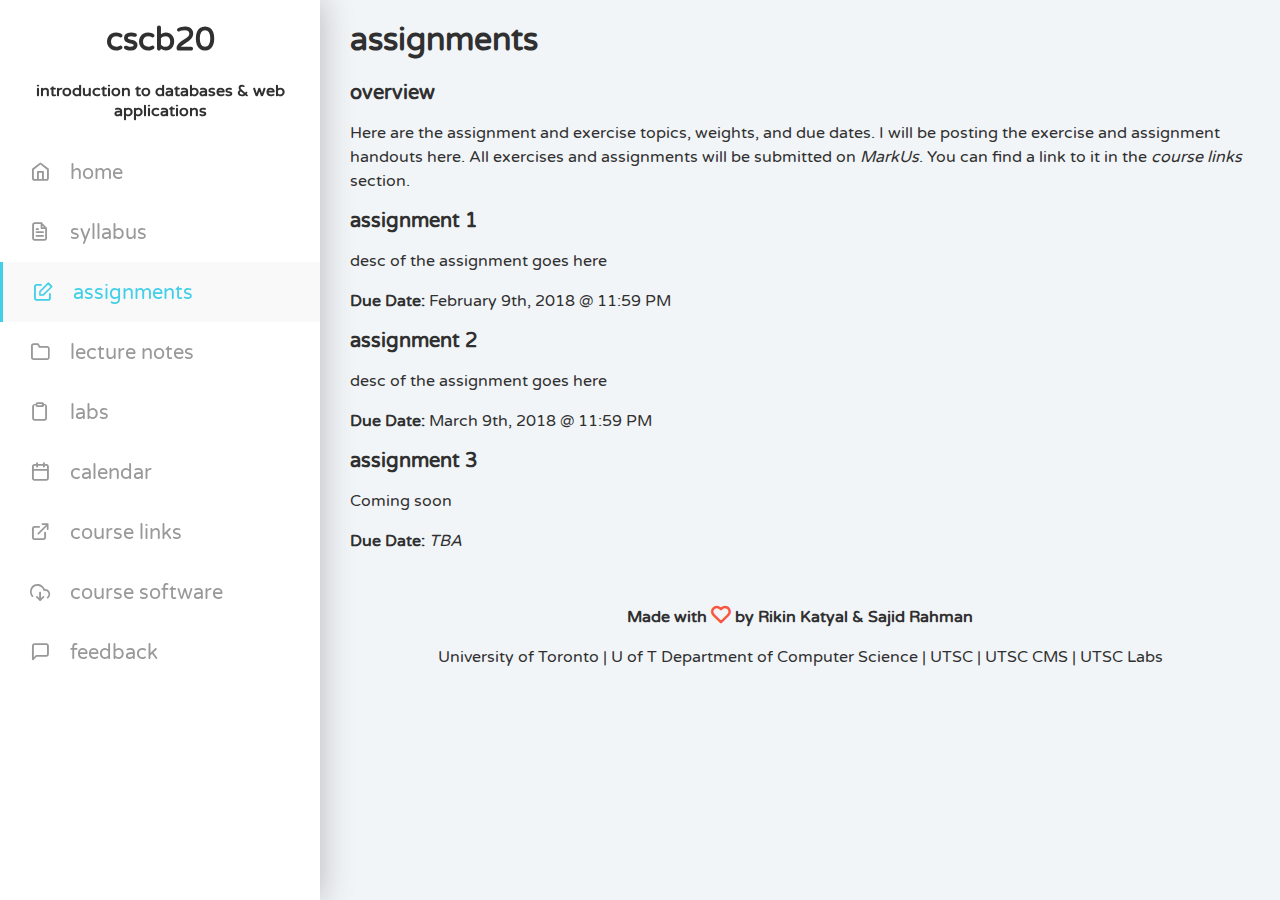
<file: src/assignments/index.html>
<!DOCTYPE html>
<html lang="en">
<head>
    <meta charset="UTF-8">
    <meta name="viewport" content="width=device-width, initial-scale=1.0">
    <meta http-equiv="X-UA-Compatible" content="ie=edge">
  
    <script src="../js/index.js"></script>
  
    <link rel="stylesheet" type="text/css" href="../css/feather.css">
    <link rel="stylesheet" type="text/css" href="../css/index.css">
  
    <title>Assignments | CSCB20</title>
</head>
<body>
  <div id="container">
      <div id="sidebar">
          <div id="menu" class="round-button" onclick="toggleMenu()"><i class="feather icon-menu"></i></div>
          <h1>cscb20</h1>
          <h4>introduction to databases & web applications</h4>
          <nav>
            <a href="../index.php">
              <div class="nav-item">
                <h2><i class="feather icon-home"></i>home</h2>
              </div>
            </a>
            <a href="../files/syllabus.pdf" target="_">
              <div class="nav-item">
                <h2><i class="feather icon-file-text"></i>syllabus</h2>
              </div>
            </a>
              <div class="nav-item active">
                <h2><i class="feather icon-edit"></i>assignments</h2>
              </div>
            <a href="../lectures/index.php">
              <div class="nav-item">
                <h2><i class="feather icon-folder"></i>lecture notes</h2>
              </div>
            </a>
            <a href="../labs/index.php">
              <div class="nav-item">
                <h2><i class="feather icon-clipboard"></i>labs</h2>
              </div>
            </a>
            <a href="../calendar/index.php">
              <div class="nav-item">
                <h2><i class="feather icon-calendar"></i>calendar</h2>
              </div>
            </a>
            <div class="nav-item" onclick="toggleLinks()">
              <h2><i class="feather icon-external-link"></i>course links</h2>
            </div>
            <div id="course-links">
              <a href="https://markus.utsc.utoronto.ca/cscb20w18" target="_">
                <div class="nav-subitem">
                  <h2>MarkUs</h2>
                </div>
              </a>
              <a href="https://piazza.com/class/jcpjjp5l4bywd" target="_">
                <div class="nav-subitem">
                  <h2>Piazza</h2>
                </div>
              </a>
            </div>
            <a href="../software/index.php">
              <div class="nav-item">
                <h2><i class="feather icon-download-cloud"></i>course software</h2>
              </div>
            </a>
            <a href="../feedback/index.php">
              <div class="nav-item">
                <h2><i class="feather icon-message-square"></i>feedback</h2>
              </div>
            </a>
          </nav>
        </div>
    <div id="content">
      <h1>assignments</h1>
      <h2>Overview</h2>
      <p>Here are the assignment and exercise topics, weights, and due dates. I will be posting the exercise and assignment handouts here. All exercises and assignments will be submitted on <i>MarkUs</i>. You can find a link to it in the <i>course links</i> section.</p>
      <a href="../files/a1.pdf" target="_"><h2>Assignment 1</h2></a>
      <p>desc of the assignment goes here</p>
      <p><b>Due Date:</b> February 9th, 2018 @ 11:59 PM</p>
      <a href="../files/a2.pdf" target="_"><h2>Assignment 2</h2></a>
      <p>desc of the assignment goes here</p>
      <p><b>Due Date:</b> March 9th, 2018 @ 11:59 PM</p>
      <h2>Assignment 3</h2>
      <p>Coming soon</p>
      <p><b>Due Date:</b> <i>TBA</i></p>
      <footer>
        <p><b>Made with <i class="feather icon-heart"></i> by Rikin Katyal & Sajid Rahman</b></p>
        <p><a href="https://www.utoronto.ca/" target="_">University of Toronto</a> | <a href="http://web.cs.toronto.edu/" target="_">U of T Department of Computer Science</a> | <a href="http://www.utsc.utoronto.ca/home/" target="_">UTSC</a> | <a href="https://www.utsc.utoronto.ca/cms/computer-science-mathematics-statistics" target="_">UTSC CMS</a> | <a href="http://www.utsc.utoronto.ca/labs/"> UTSC Labs</a></p>
      </footer>
    </div>
  </div>
</body>
</html>
</file>
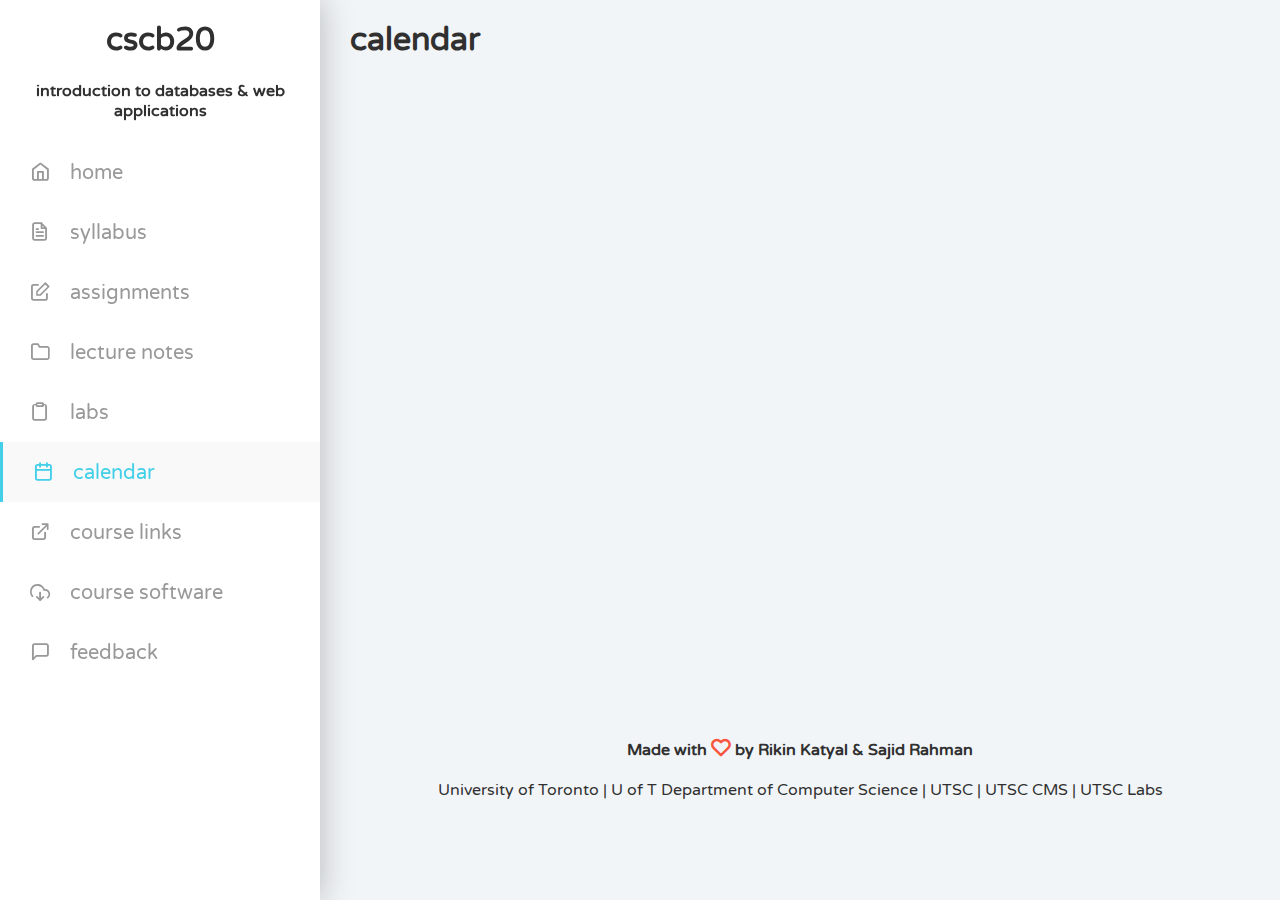
<file: src/calendar/index.html>
<!DOCTYPE html>
<html lang="en">
<head>
    <meta charset="UTF-8">
    <meta name="viewport" content="width=device-width, initial-scale=1.0">
    <meta http-equiv="X-UA-Compatible" content="ie=edge">

    <script src="../js/index.js"></script>

    <link rel="stylesheet" type="text/css" href="../css/feather.css">
    <link rel="stylesheet" type="text/css" href="../css/index.css">

    <title>Calender | CSCB20</title>
</head>
<body>
<div id="container">
    <div id="sidebar">
        <div id="menu" class="round-button" onclick="toggleMenu()"><i class="feather icon-menu"></i></div>
        <h1>cscb20</h1>
        <h4>introduction to databases & web applications</h4>
        <nav>
            <a href="../index.php">
                <div class="nav-item">
                    <h2><i class="feather icon-home"></i>home</h2>
                </div>
            </a>
            <a href="../files/syllabus.pdf" target="_">
                <div class="nav-item">
                    <h2><i class="feather icon-file-text"></i>syllabus</h2>
                </div>
            </a>
            <a href="../assignments/index.php">
                <div class="nav-item">
                    <h2><i class="feather icon-edit"></i>assignments</h2>
                </div>
            </a>
            <a href="../lectures/index.php">
              <div class="nav-item">
                <h2><i class="feather icon-folder"></i>lecture notes</h2>
              </div>
            </a>
            <a href="../labs/index.php">
                <div class="nav-item">
                    <h2><i class="feather icon-clipboard"></i>labs</h2>
                </div>
            </a>
            <a href="../calendar/index.php">
                <div class="nav-item active">
                    <h2><i class="feather icon-calendar"></i>calendar</h2>
                </div>
            </a>
            <div class="nav-item" onclick="toggleLinks()">
                <h2><i class="feather icon-external-link"></i>course links</h2>
            </div>
            <div id="course-links">
                <a href="https://markus.utsc.utoronto.ca/cscb20w18" target="_">
                    <div class="nav-subitem">
                        <h2>MarkUs</h2>
                    </div>
                </a>
                <a href="https://piazza.com/class/jcpjjp5l4bywd" target="_">
                    <div class="nav-subitem">
                        <h2>Piazza</h2>
                    </div>
                </a>
            </div>
            <a href="../software/index.php">
                <div class="nav-item">
                    <h2><i class="feather icon-download-cloud"></i>course software</h2>
                </div>
            </a>
            <a href="../feedback/index.php">
                <div class="nav-item">
                    <h2><i class="feather icon-message-square"></i>feedback</h2>
                </div>
            </a>
        </nav>
    </div>
    <div id="content">
        <h1>calendar</h1>
        <iframe src="https://calendar.google.com/calendar/embed?height=600&amp;wkst=1&amp;bgcolor=%23FFFFFF&amp;src=m80s19qupdhegtp0t8buagvfpc%40group.calendar.google.com&amp;color=%235F6B02&amp;ctz=America%2FToronto" style="border-width:0" width="800" height="600" frameborder="0" scrolling="no"></iframe>
        <footer>
            <p><b>Made with <i class="feather icon-heart"></i> by Rikin Katyal & Sajid Rahman</b></p>
            <p><a href="https://www.utoronto.ca/" target="_">University of Toronto</a> | <a href="http://web.cs.toronto.edu/" target="_">U of T Department of Computer Science</a> | <a href="http://www.utsc.utoronto.ca/home/" target="_">UTSC</a> | <a href="https://www.utsc.utoronto.ca/cms/computer-science-mathematics-statistics" target="_">UTSC CMS</a> | <a href="http://www.utsc.utoronto.ca/labs/"> UTSC Labs</a></p>
        </footer>
    </div>
</div>
</body>
</html>
</file>
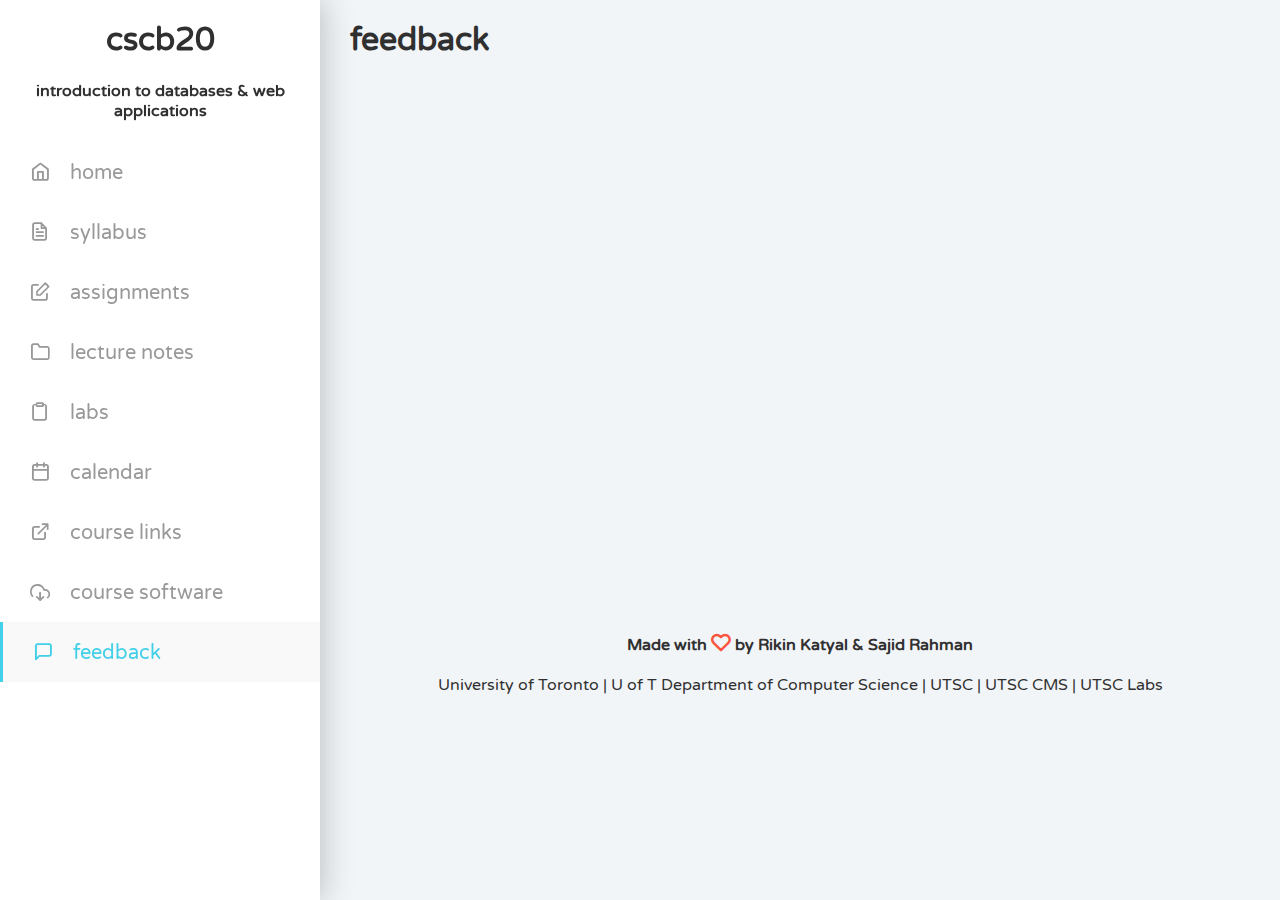
<file: src/feedback/index.html>
<!DOCTYPE html>
<html lang="en">
<head>
  <meta charset="UTF-8">
  <meta name="viewport" content="width=device-width, initial-scale=1.0">
  <meta http-equiv="X-UA-Compatible" content="ie=edge">
  
  <script src="../js/index.js"></script>

  <link rel="stylesheet" type="text/css" href="../css/feather.css">
  <link rel="stylesheet" type="text/css" href="../css/index.css">

  <title>Feedback | CSCB20</title>
</head>
<body>
  <div id="container">
      <div id="sidebar">
          <div id="menu" class="round-button" onclick="toggleMenu()"><i class="feather icon-menu"></i></div>
          <h1>cscb20</h1>
          <h4>introduction to databases & web applications</h4>
          <nav>
            <a href="../index.php">
              <div class="nav-item">
                <h2><i class="feather icon-home"></i>home</h2>
              </div>
            </a>
            <a href="../files/syllabus.pdf" target="_">
              <div class="nav-item">
                <h2><i class="feather icon-file-text"></i>syllabus</h2>
              </div>
            </a>
            <a href="../assignments/index.php">
              <div class="nav-item">
                <h2><i class="feather icon-edit"></i>assignments</h2>
              </div>
            </a>
            <a href="../lectures/index.php">
              <div class="nav-item">
                <h2><i class="feather icon-folder"></i>lecture notes</h2>
              </div>
            </a>
            <a href="../labs/index.php">
              <div class="nav-item">
                <h2><i class="feather icon-clipboard"></i>labs</h2>
              </div>
            </a>
            <a href="../calendar/index.php">
              <div class="nav-item">
                <h2><i class="feather icon-calendar"></i>calendar</h2>
              </div>
            </a>
            <div class="nav-item" onclick="toggleLinks()">
              <h2><i class="feather icon-external-link"></i>course links</h2>
            </div>
            <div id="course-links">
              <a href="https://markus.utsc.utoronto.ca/cscb20w18" target="_">
                <div class="nav-subitem">
                  <h2>MarkUs</h2>
                </div>
              </a>
              <a href="https://piazza.com/class/jcpjjp5l4bywd" target="_">
                <div class="nav-subitem">
                  <h2>Piazza</h2>
                </div>
              </a>
            </div>
            <a href="../software/index.php">
              <div class="nav-item">
                <h2><i class="feather icon-download-cloud"></i>course software</h2>
              </div>
            </a>
              <div class="nav-item active">
                <h2><i class="feather icon-message-square"></i>feedback</h2>
              </div>
          </nav>
        </div>
    <div id="content">
      <h1>feedback</h1>
      <div class="typeform-widget" data-url="https://rikinkatyal.typeform.com/to/VAWBSs" style="width: 100%; height: 500px;"></div> <script> (function() { var qs,js,q,s,d=document, gi=d.getElementById, ce=d.createElement, gt=d.getElementsByTagName, id="typef_orm", b="https://embed.typeform.com/"; if(!gi.call(d,id)) { js=ce.call(d,"script"); js.id=id; js.src=b+"embed.js"; q=gt.call(d,"script")[0]; q.parentNode.insertBefore(js,q) } })() </script>
      <footer>
        <p><b>Made with <i class="feather icon-heart"></i> by Rikin Katyal & Sajid Rahman</b></p>
        <p><a href="https://www.utoronto.ca/" target="_">University of Toronto</a> | <a href="http://web.cs.toronto.edu/" target="_">U of T Department of Computer Science</a> | <a href="http://www.utsc.utoronto.ca/home/" target="_">UTSC</a> | <a href="https://www.utsc.utoronto.ca/cms/computer-science-mathematics-statistics" target="_">UTSC CMS</a> | <a href="http://www.utsc.utoronto.ca/labs/"> UTSC Labs</a></p>
      </footer>
    </div>
  </div>
</body>
</html>
</file>
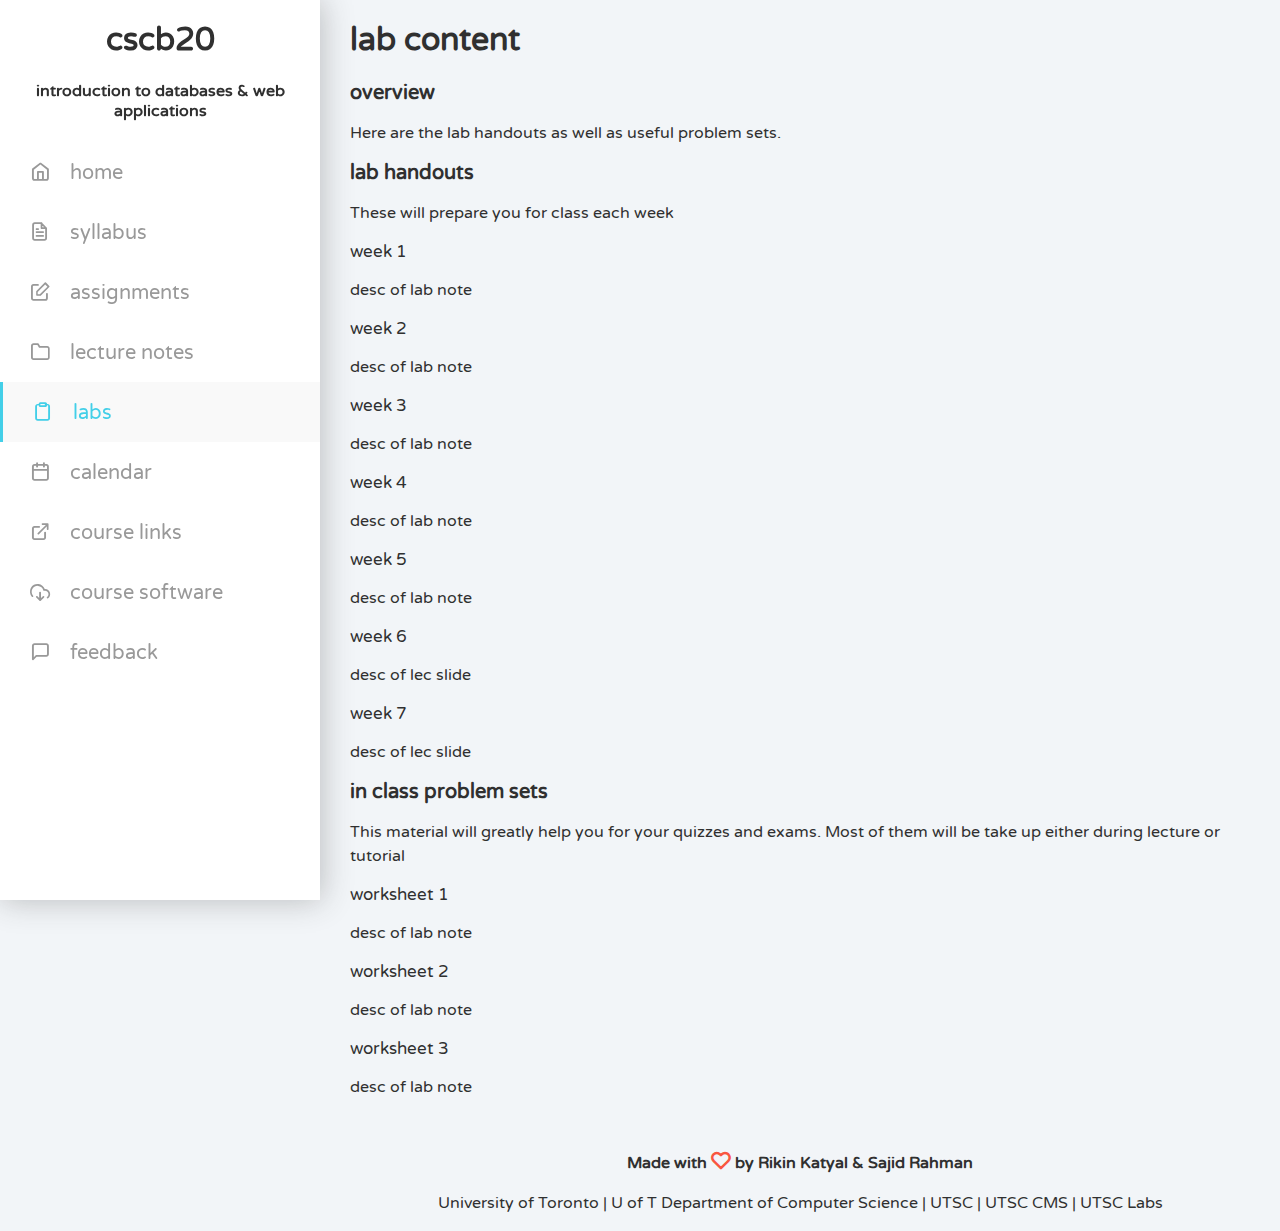
<file: src/labs/index.html>
<!DOCTYPE html>
<html lang="en">
<head>
    <meta charset="UTF-8">
    <meta name="viewport" content="width=device-width, initial-scale=1.0">
    <meta http-equiv="X-UA-Compatible" content="ie=edge">

    <script src="../js/index.js"></script>

    <link rel="stylesheet" type="text/css" href="../css/feather.css">
    <link rel="stylesheet" type="text/css" href="../css/index.css">

    <title>Labs | CSCB20</title>
</head>
<body>
<div id="container">
    <div id="sidebar">
        <div id="menu" class="round-button" onclick="toggleMenu()"><i class="feather icon-menu"></i></div>
        <h1>cscb20</h1>
        <h4>introduction to databases & web applications</h4>
        <nav>
            <a href="../index.php">
                <div class="nav-item">
                    <h2><i class="feather icon-home"></i>home</h2>
                </div>
            </a>
            <a href="../files/syllabus.pdf" target="_">
                <div class="nav-item">
                    <h2><i class="feather icon-file-text"></i>syllabus</h2>
                </div>
            </a>
            <a href="../assignments/index.php">
                <div class="nav-item">
                    <h2><i class="feather icon-edit"></i>assignments</h2>
                </div>
            </a>
            <a href="../lectures/index.php">
                <div class="nav-item">
                    <h2><i class="feather icon-folder"></i>lecture notes</h2>
                </div>
            </a>
                <div class="nav-item active">
                    <h2><i class="feather icon-clipboard"></i>labs</h2>
                </div>
            <a href="../calendar/index.php">
                <div class="nav-item">
                    <h2><i class="feather icon-calendar"></i>calendar</h2>
                </div>
            </a>
            <div class="nav-item" onclick="toggleLinks()">
                <h2><i class="feather icon-external-link"></i>course links</h2>
            </div>
            <div id="course-links">
                <a href="https://markus.utsc.utoronto.ca/cscb20w18" target="_">
                    <div class="nav-subitem">
                        <h2>MarkUs</h2>
                    </div>
                </a>
                <a href="https://piazza.com/class/jcpjjp5l4bywd" target="_">
                    <div class="nav-subitem">
                        <h2>Piazza</h2>
                    </div>
                </a>
            </div>
            <a href="../software/index.php">
                <div class="nav-item">
                    <h2><i class="feather icon-download-cloud"></i>course software</h2>
                </div>
            </a>
            <a href="../feedback/index.php">
                <div class="nav-item">
                    <h2><i class="feather icon-message-square"></i>feedback</h2>
                </div>
            </a>
        </nav>
    </div>
    <div id="content">
        <h1>lab content</h1>
        <h2>Overview</h2>
        <p>Here are the lab handouts as well as useful problem sets.</p>
        <h2>Lab Handouts</h2>
        <p>These will prepare you for class each week</p>
        <a href="../files/lecture slides" target="_"><h3>Week 1</h3></a>
        <p> desc of lab note</p>
        <a href="../files/lecture slides" target="_"><h3>Week 2</h3></a>
        <p> desc of lab note</p>
        <a href="../files/lecture slides" target="_"><h3>Week 3</h3></a>
        <p> desc of lab note</p>
        <a href="../files/lecture slides" target="_"><h3>Week 4</h3></a>
        <p> desc of lab note</p>
        <a href="../files/lecture slides" target="_"><h3>Week 5</h3></a>
        <p> desc of lab note</p>
        <a href="../files/lecture slides" target="_"><h3>Week 6</h3></a>
        <p> desc of lec slide</p>
        <a href="../files/lecture slides" target="_"><h3>Week 7</h3></a>
        <p> desc of lec slide</p>
        <h2>In Class Problem Sets</h2>
        <p>This material will greatly help you for your quizzes and exams. Most of them will be take up either during lecture or tutorial </p>
        <a href="../files/work1.pdf" target="_"><h3>WorkSheet 1</h3></a>
        <p> desc of lab note</p>
        <a href="../files/work2.pdf" target="_"><h3>WorkSheet 2</h3></a>
        <p> desc of lab note</p>
        <a href="../files/work3.pdf" target="_"><h3>WorkSheet 3</h3></a>
        <p> desc of lab note</p>
        <footer>
            <p><b>Made with <i class="feather icon-heart"></i> by Rikin Katyal & Sajid Rahman</b></p>
            <p><a href="https://www.utoronto.ca/" target="_">University of Toronto</a> | <a href="http://web.cs.toronto.edu/" target="_">U of T Department of Computer Science</a> | <a href="http://www.utsc.utoronto.ca/home/" target="_">UTSC</a> | <a href="https://www.utsc.utoronto.ca/cms/computer-science-mathematics-statistics" target="_">UTSC CMS</a> | <a href="http://www.utsc.utoronto.ca/labs/"> UTSC Labs</a></p>
        </footer>
    </div>
</div>
</body>
</html>
</file>
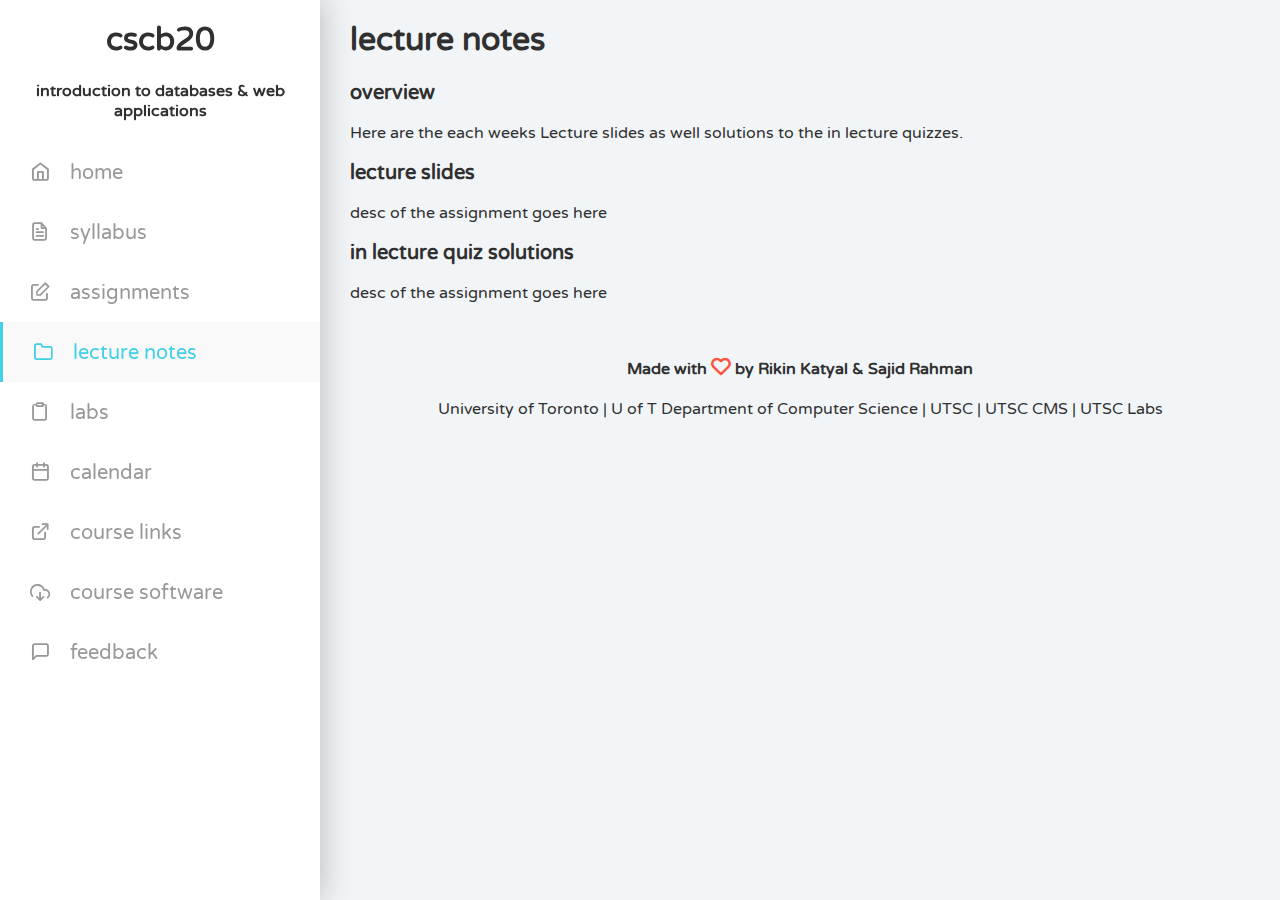
<file: src/lectures/index.html>
<!DOCTYPE html>
<html lang="en">
<head>
    <meta charset="UTF-8">
    <meta name="viewport" content="width=device-width, initial-scale=1.0">
    <meta http-equiv="X-UA-Compatible" content="ie=edge">

    <script src="../js/index.js"></script>

    <link rel="stylesheet" type="text/css" href="../css/feather.css">
    <link rel="stylesheet" type="text/css" href="../css/index.css">

    <title>Lectures | CSCB20</title>
</head>
<body>
<div id="container">
    <div id="sidebar">
        <div id="menu" class="round-button" onclick="toggleMenu()"><i class="feather icon-menu"></i></div>
        <h1>cscb20</h1>
        <h4>introduction to databases & web applications</h4>
        <nav>
            <a href="../index.php">
                <div class="nav-item">
                    <h2><i class="feather icon-home"></i>home</h2>
                </div>
            </a>
            <a href="../files/syllabus.pdf" target="_">
                <div class="nav-item">
                    <h2><i class="feather icon-file-text"></i>syllabus</h2>
                </div>
            </a>
            <a href="../assignments/index.php">
                <div class="nav-item">
                    <h2><i class="feather icon-edit"></i>assignments</h2>
                </div>
            </a>
                <div class="nav-item active">
                    <h2><i class="feather icon-folder"></i>lecture notes</h2>
                </div>
            <a href="../labs/index.php">
                <div class="nav-item">
                    <h2><i class="feather icon-clipboard"></i>labs</h2>
                </div>
            </a>
            <a href="../calendar/index.php">
                <div class="nav-item">
                    <h2><i class="feather icon-calendar"></i>calendar</h2>
                </div>
            </a>
            <div class="nav-item" onclick="toggleLinks()">
                <h2><i class="feather icon-external-link"></i>course links</h2>
            </div>
            <div id="course-links">
                <a href="https://markus.utsc.utoronto.ca/cscb20w18" target="_">
                    <div class="nav-subitem">
                        <h2>MarkUs</h2>
                    </div>
                </a>
                <a href="https://piazza.com/class/jcpjjp5l4bywd" target="_">
                    <div class="nav-subitem">
                        <h2>Piazza</h2>
                    </div>
                </a>
            </div>
            <a href="../software/index.php">
                <div class="nav-item">
                    <h2><i class="feather icon-download-cloud"></i>course software</h2>
                </div>
            </a>
            <a href="../feedback/index.php">
                <div class="nav-item">
                    <h2><i class="feather icon-message-square"></i>feedback</h2>
                </div>
            </a>
        </nav>
    </div>
    <div id="content">
        <h1>lecture notes</h1>
        <h2>Overview</h2>
        <p>Here are the each weeks Lecture slides as well solutions to the in lecture quizzes.</p>
        <a href="./slides/index.php"><h2>Lecture Slides</h2></a>
        <p>desc of the assignment goes here</p>
        <a href="./solutions/index.php"><h2>In Lecture Quiz Solutions</h2></a>
        <p>desc of the assignment goes here</p>
        <footer>
            <p><b>Made with <i class="feather icon-heart"></i> by Rikin Katyal & Sajid Rahman</b></p>
            <p><a href="https://www.utoronto.ca/" target="_">University of Toronto</a> | <a href="http://web.cs.toronto.edu/" target="_">U of T Department of Computer Science</a> | <a href="http://www.utsc.utoronto.ca/home/" target="_">UTSC</a> | <a href="https://www.utsc.utoronto.ca/cms/computer-science-mathematics-statistics" target="_">UTSC CMS</a> | <a href="http://www.utsc.utoronto.ca/labs/"> UTSC Labs</a></p>
        </footer>
    </div>
</div>
</body>
</html>
</file>
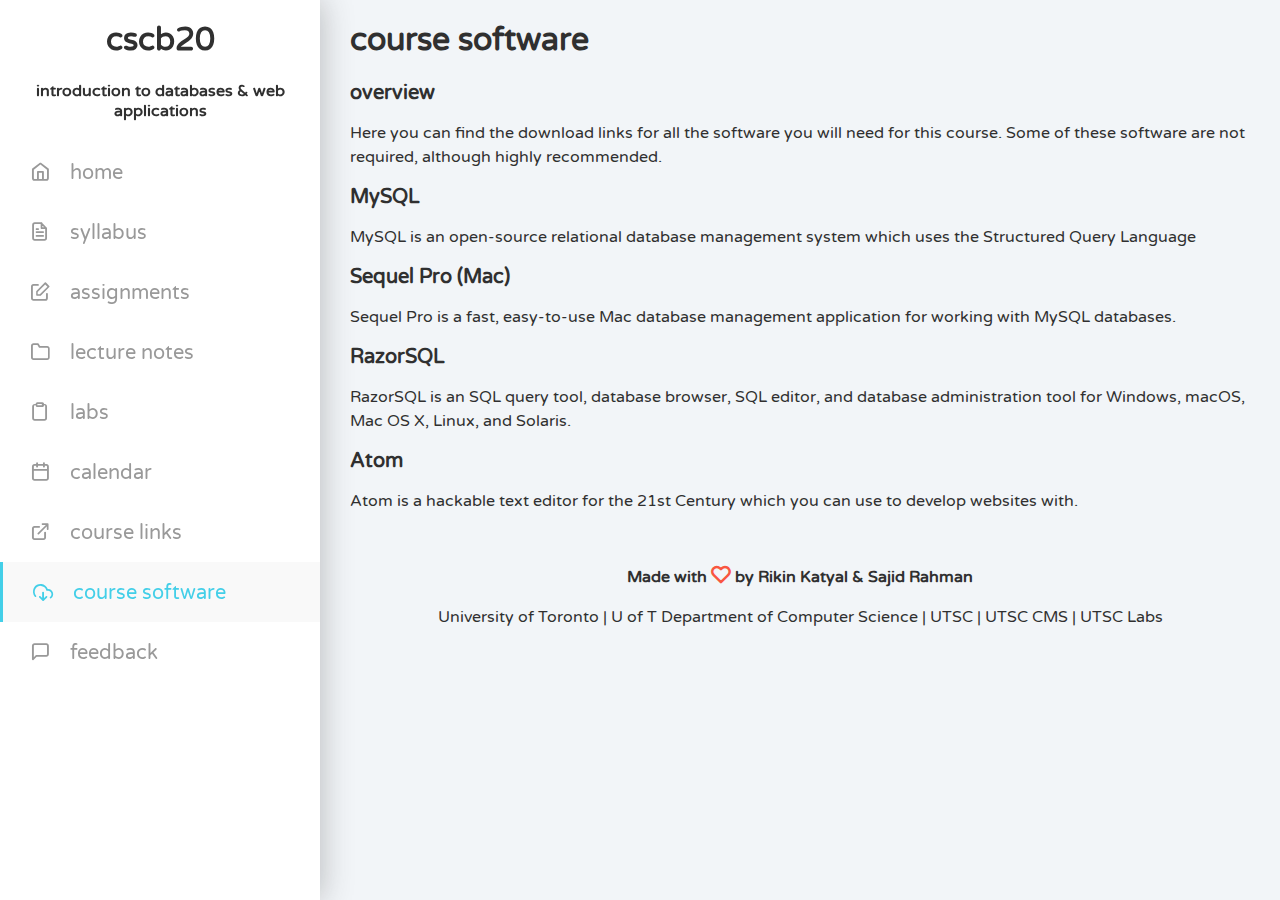
<file: src/software/index.html>
<!DOCTYPE html>
<html lang="en">
<head>
  <meta charset="UTF-8">
  <meta name="viewport" content="width=device-width, initial-scale=1.0">
  <meta http-equiv="X-UA-Compatible" content="ie=edge">
  
  <script src="../js/index.js"></script>

  <link rel="stylesheet" type="text/css" href="../css/feather.css">
  <link rel="stylesheet" type="text/css" href="../css/index.css">

  <title>Software | CSCB20</title>
</head>
<body>
  <div id="container">
      <div id="sidebar">
          <div id="menu" class="round-button" onclick="toggleMenu()"><i class="feather icon-menu"></i></div>
          <h1>cscb20</h1>
          <h4>introduction to databases & web applications</h4>
          <nav>
            <a href="../index.php">
              <div class="nav-item">
                <h2><i class="feather icon-home"></i>home</h2>
              </div>
            </a>
            <a href="../files/syllabus.pdf" target="_">
              <div class="nav-item">
                <h2><i class="feather icon-file-text"></i>syllabus</h2>
              </div>
            </a>
            <a href="../assignments/index.php">
              <div class="nav-item">
                <h2><i class="feather icon-edit"></i>assignments</h2>
              </div>
            </a>
            <a href="../lectures/index.php">
              <div class="nav-item">
                <h2><i class="feather icon-folder"></i>lecture notes</h2>
              </div>
            </a>
            <a href="../labs/index.php">
              <div class="nav-item">
                <h2><i class="feather icon-clipboard"></i>labs</h2>
              </div>
            </a>
            <a href="../calendar/index.php">
              <div class="nav-item">
                <h2><i class="feather icon-calendar"></i>calendar</h2>
              </div>
            </a>
            <div class="nav-item" onclick="toggleLinks()">
              <h2><i class="feather icon-external-link"></i>course links</h2>
            </div>
            <div id="course-links">
              <a href="https://markus.utsc.utoronto.ca/cscb20w18" target="_">
                <div class="nav-subitem">
                  <h2>MarkUs</h2>
                </div>
              </a>
              <a href="https://piazza.com/class/jcpjjp5l4bywd" target="_">
                <div class="nav-subitem">
                  <h2>Piazza</h2>
                </div>
              </a>
            </div>
              <div class="nav-item active">
                <h2><i class="feather icon-download-cloud"></i>course software</h2>
              </div>
            <a href="../feedback/index.php">
              <div class="nav-item">
                <h2><i class="feather icon-message-square"></i>feedback</h2>
              </div>
            </a>
          </nav>
        </div>
    <div id="content">
      <h1>course software</h1>
      <h2>overview</h2>
      <p>Here you can find the download links for all the software you will need for this course. Some of these software are not required, although highly recommended.</p>
      <a href="https://www.mysql.com/downloads/" target="_"><h5>MySQL</h5></a>
      <p>MySQL is an open-source relational database management system which uses the Structured Query Language</p>
      <a href="https://sequelpro.com/download" target="_"><h5>Sequel Pro (Mac)</h5></a>
      <p>Sequel Pro is a fast, easy-to-use Mac database management application for working with MySQL databases.</p>
      <a href="https://razorsql.com/download.html" target="_"><h5>RazorSQL</h5></a>
      <p>RazorSQL is an SQL query tool, database browser, SQL editor, and database administration tool for Windows, macOS, Mac OS X, Linux, and Solaris.</p>
      <a href="https://atom.io/" target="_"><h5>Atom</h5></a>
      <p>Atom is a hackable text editor for the 21st Century which you can use to develop websites with.</p>
      <footer>
        <p><b>Made with <i class="feather icon-heart"></i> by Rikin Katyal & Sajid Rahman</b></p>
        <p><a href="https://www.utoronto.ca/" target="_">University of Toronto</a> | <a href="http://web.cs.toronto.edu/" target="_">U of T Department of Computer Science</a> | <a href="http://www.utsc.utoronto.ca/home/" target="_">UTSC</a> | <a href="https://www.utsc.utoronto.ca/cms/computer-science-mathematics-statistics" target="_">UTSC CMS</a> | <a href="http://www.utsc.utoronto.ca/labs/"> UTSC Labs</a></p>
      </footer>
    </div>
  </div>
</body>
</html>
</file>
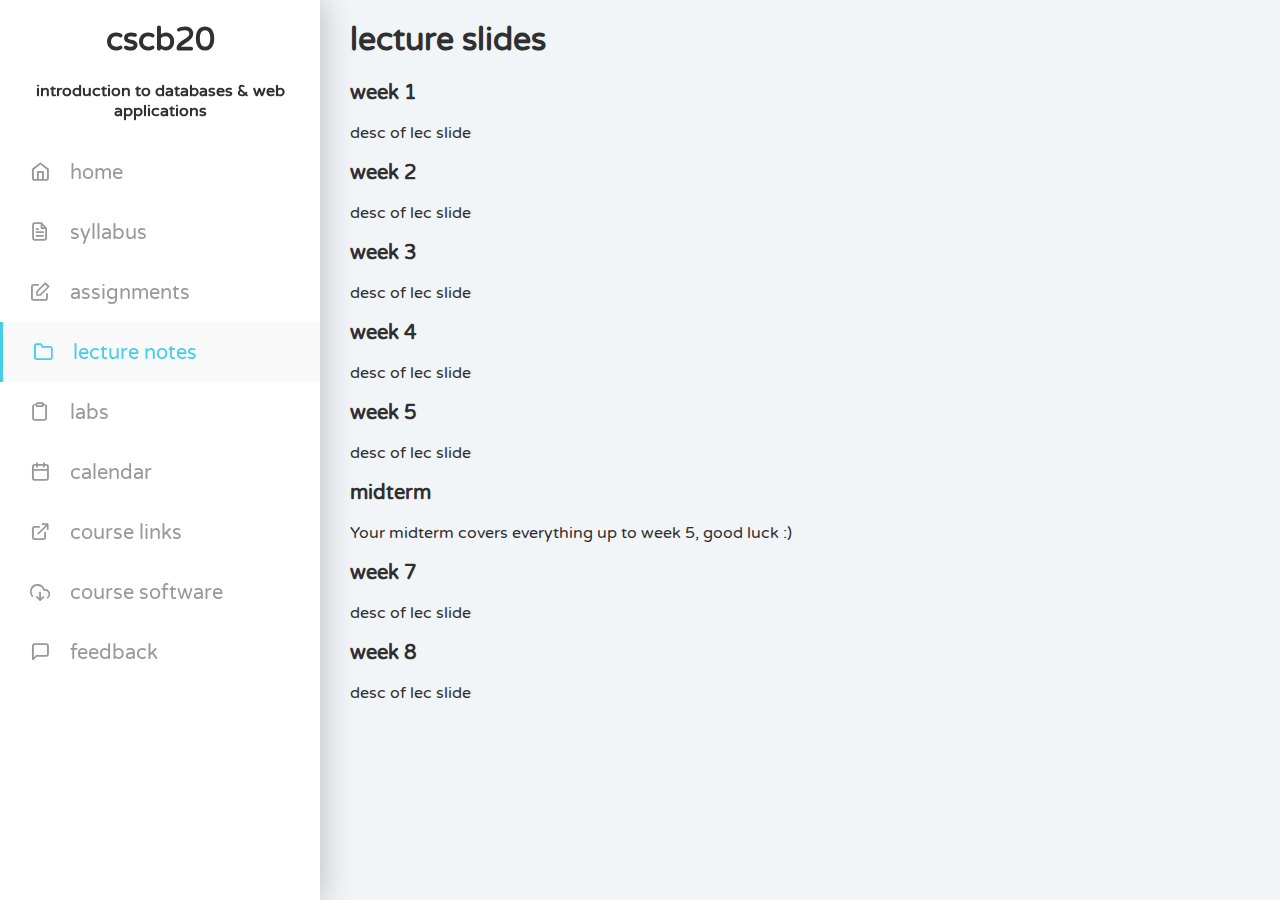
<file: htdocs/lectures/slides/index.html>
<!DOCTYPE html>
<html lang="en">
<head>
    <meta charset="UTF-8">
    <meta name="viewport" content="width=device-width, initial-scale=1.0">
    <meta http-equiv="X-UA-Compatible" content="ie=edge">

    <script src="../../js/index.js"></script>

    <link rel="stylesheet" type="text/css" href="../../css/feather.css">
    <link rel="stylesheet" type="text/css" href="../../css/index.css">
    <title>Lectures | CSCB20</title>
</head>
<body>
<div id="container">
    <div id="sidebar">
        <div id="menu" class="round-button" onclick="toggleMenu()"><i class="feather icon-menu"></i></div>
        <h1>cscb20</h1>
        <h4>introduction to databases & web applications</h4>
        <nav>
            <a href="../../index.php">
                <div class="nav-item">
                    <h2><i class="feather icon-home"></i>home</h2>
                </div>
            </a>
            <a href="../../files/syllabus.pdf" target="_">
                <div class="nav-item">
                    <h2><i class="feather icon-file-text"></i>syllabus</h2>
                </div>
            </a>
            <a href="../../assignments/index.php">
                <div class="nav-item">
                    <h2><i class="feather icon-edit"></i>assignments</h2>
                </div>
            </a>
            <a href="../../lectures/index.php">
                <div class="nav-item active">
                    <h2><i class="feather icon-folder"></i>lecture notes</h2>
                </div>
            </a>
            <a href="../../labs/index.php">
                <div class="nav-item">
                    <h2><i class="feather icon-clipboard"></i>labs</h2>
                </div>
            </a>
            <a href="../../calendar/index.php">
                <div class="nav-item">
                    <h2><i class="feather icon-calendar"></i>calendar</h2>
                </div>
            </a>
            <div class="nav-item" onclick="toggleLinks()">
                <h2><i class="feather icon-external-link"></i>course links</h2>
            </div>
            <div id="course-links">
                <a href="https://markus.utsc.utoronto.ca/cscb20w18" target="_">
                    <div class="nav-subitem">
                        <h2>MarkUs</h2>
                    </div>
                </a>
                <a href="https://piazza.com/class/jcpjjp5l4bywd" target="_">
                    <div class="nav-subitem">
                        <h2>Piazza</h2>
                    </div>
                </a>
            </div>
            <a href="../../software/index.php">
                <div class="nav-item">
                    <h2><i class="feather icon-download-cloud"></i>course software</h2>
                </div>
            </a>
            <a href="../../feedback/index.php">
                <div class="nav-item">
                    <h2><i class="feather icon-message-square"></i>feedback</h2>
                </div>
            </a>
        </nav>
    </div>
    <div id="content">
        <h1>lecture slides</h1>
        <a href="../../files/slides/"><h2>Week 1</h2></a>
        <p> desc of lec slide</p>
        <a href="../../files/slides/"><h2>Week 2</h2></a>
        <p> desc of lec slide</p>
        <a href="../../files/slides/"><h2>Week 3</h2></a>
        <p> desc of lec slide</p>
        <a href="../../files/slides/"><h2>Week 4</h2></a>
        <p> desc of lec slide</p>
        <a href="../../files/slides/"><h2>Week 5</h2></a>
        <p> desc of lec slide</p>
        <h2>Midterm</h2>
        <p> Your midterm covers everything up to week 5, good luck :)</p>
        <a href="../../files/slides/"><h2>Week 7</h2></a>
        <p> desc of lec slide</p>
        <a href="../../files/slides/"><h2>Week 8</h2></a>
        <p> desc of lec slide</p>

    </div>
</div>
</body>
</html>
</file>
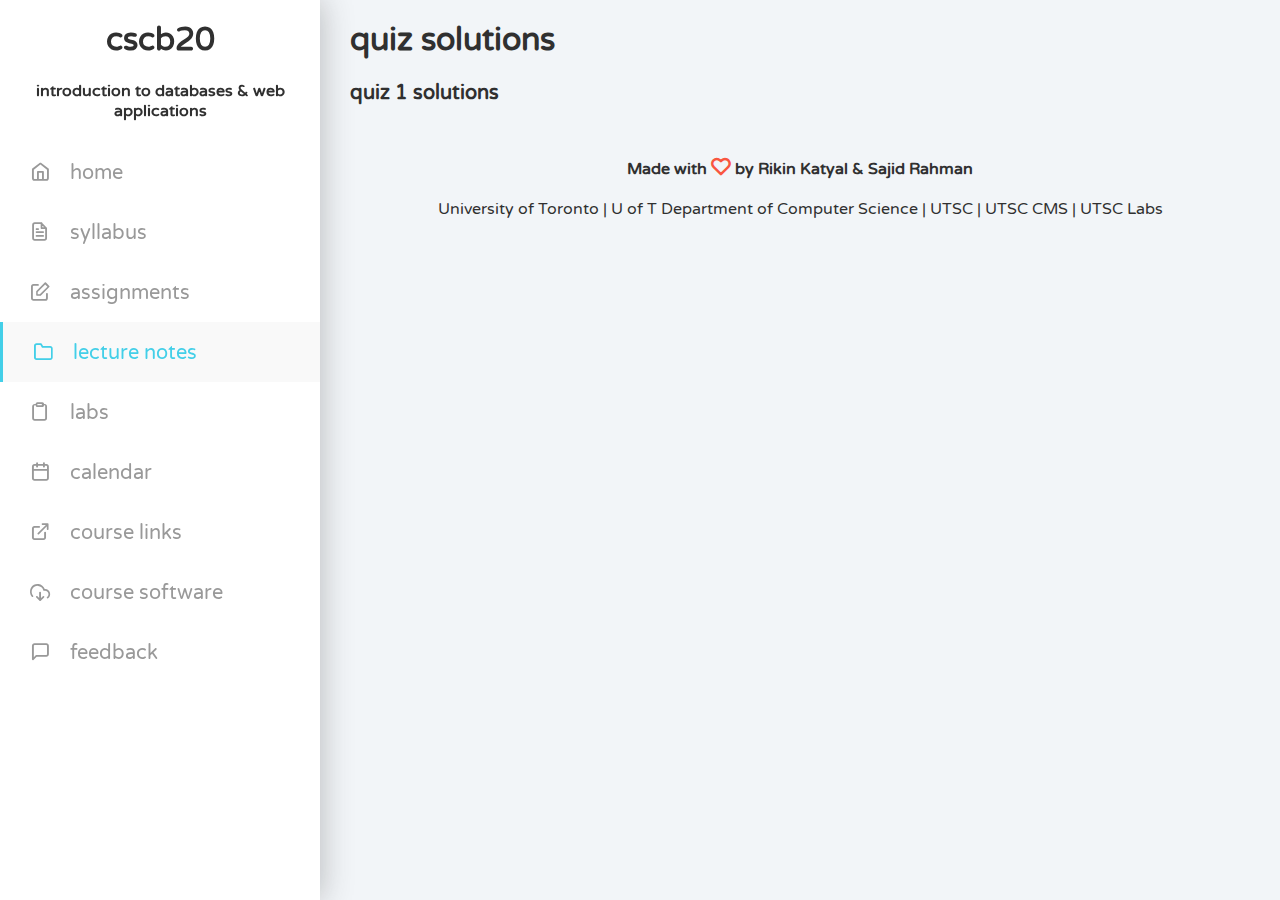
<file: htdocs/lectures/solutions/index.html>
<!DOCTYPE html>
<html lang="en">
<head>
    <meta charset="UTF-8">
    <meta name="viewport" content="width=device-width, initial-scale=1.0">
    <meta http-equiv="X-UA-Compatible" content="ie=edge">

    <script src="../../js/index.js"></script>

    <link rel="stylesheet" type="text/css" href="../../css/feather.css">
    <link rel="stylesheet" type="text/css" href="../../css/index.css">

    <title>Lectures | CSCB20</title>
</head>
<body>
<div id="container">
    <div id="sidebar">
        <div id="menu" class="round-button" onclick="toggleMenu()"><i class="feather icon-menu"></i></div>
        <h1>cscb20</h1>
        <h4>introduction to databases & web applications</h4>
        <nav>
            <a href="../../index.php">
                <div class="nav-item">
                    <h2><i class="feather icon-home"></i>home</h2>
                </div>
            </a>
            <a href="../../files/syllabus.pdf" target="_">
                <div class="nav-item">
                    <h2><i class="feather icon-file-text"></i>syllabus</h2>
                </div>
            </a>
            <a href="../../assignments/index.php">
                <div class="nav-item">
                    <h2><i class="feather icon-edit"></i>assignments</h2>
                </div>
            </a>
            <a href="../../lectures/index.php">
                <div class="nav-item active">
                    <h2><i class="feather icon-folder"></i>lecture notes</h2>
                </div>
            </a>
            <a href="../../labs/index.php">
                <div class="nav-item">
                    <h2><i class="feather icon-clipboard"></i>labs</h2>
                </div>
            </a>
            <a href="../../calendar/index.php">
                <div class="nav-item">
                    <h2><i class="feather icon-calendar"></i>calendar</h2>
                </div>
            </a>
            <div class="nav-item" onclick="toggleLinks()">
                <h2><i class="feather icon-external-link"></i>course links</h2>
            </div>
            <div id="course-links">
                <a href="https://markus.utsc.utoronto.ca/cscb20w18" target="_">
                    <div class="nav-subitem">
                        <h2>MarkUs</h2>
                    </div>
                </a>
                <a href="https://piazza.com/class/jcpjjp5l4bywd" target="_">
                    <div class="nav-subitem">
                        <h2>Piazza</h2>
                    </div>
                </a>
            </div>
            <a href="../../software/index.php">
                <div class="nav-item">
                    <h2><i class="feather icon-download-cloud"></i>course software</h2>
                </div>
            </a>
            <a href="../../feedback/index.php">
                <div class="nav-item">
                    <h2><i class="feather icon-message-square"></i>feedback</h2>
                </div>
            </a>
        </nav>
    </div>
    <div id="content">
        <h1>quiz solutions</h1>
        <a href="../../files/quiz1Solution.pdf" target="_"><h2>Quiz 1 Solutions</h2></a>
        <footer>
            <p><b>Made with <i class="feather icon-heart"></i> by Rikin Katyal & Sajid Rahman</b></p>
            <p><a href="https://www.utoronto.ca/" target="_">University of Toronto</a> | <a href="http://web.cs.toronto.edu/" target="_">U of T Department of Computer Science</a> | <a href="http://www.utsc.utoronto.ca/home/" target="_">UTSC</a> | <a href="https://www.utsc.utoronto.ca/cms/computer-science-mathematics-statistics" target="_">UTSC CMS</a> | <a href="http://www.utsc.utoronto.ca/labs/"> UTSC Labs</a></p>
        </footer>
    </div>
</div>
</body>
</html>
</file>
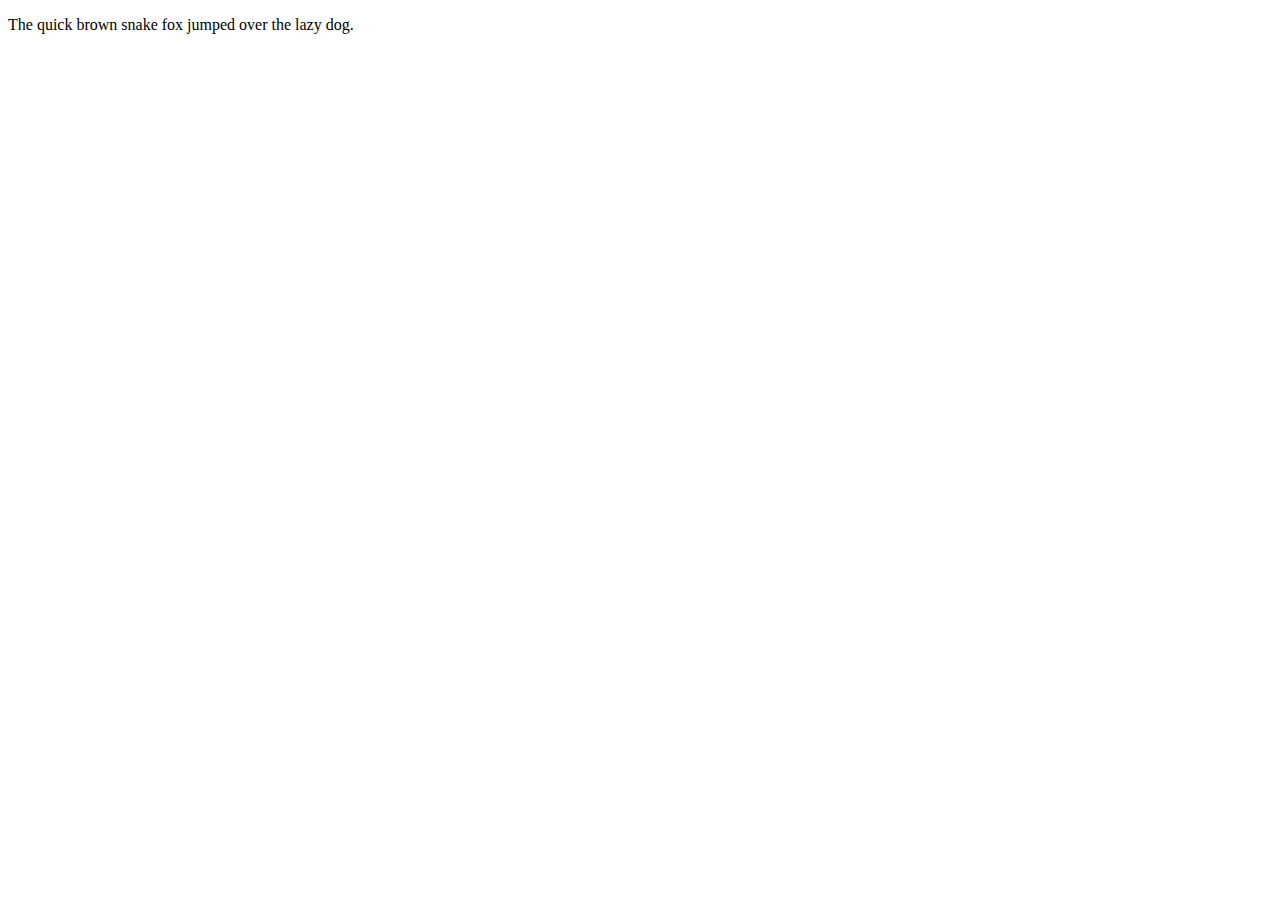
<file: htdocs/files/lab/week6/starterHTML(1).html>
<!DOCTYPE html>
<!-- saved from url=(0136)https://portal.utoronto.ca/bbcswebdav/pid-6602583-dt-content-rid-43345365_2/courses/Winter-2018-CSCB20H3-S-LEC01/starterHTML%281%29.html -->
<html lang="en"><!-- CSCB20 lab 6 --><head><meta http-equiv="Content-Type" content="text/html; charset=UTF-8">
		
    <style></style></head>

    <body>
	<!-- Your code goes in the body -->
	<p> The quick brown snake fox jumped over the lazy dog. </p>
	
</body></html>
</file>
<file: src/css/feather.css>
@font-face {font-family: "feather";
  src: url('../fonts/feather.eot'); /* IE9*/
  src: url('../fonts/feather.eot') format('embedded-opentype'), /* IE6-IE8 */
  url('../fonts/feather.woff') format('woff'), /* chrome, firefox */
  url('../fonts/feather.ttf') format('truetype'), /* chrome, firefox, opera, Safari, Android, iOS 4.2+*/
  url('../fonts/feather.svg') format('svg'); /* iOS 4.1- */
}

.feather {
  font-family:"feather" !important;
  font-size:16px;
  font-style:normal;
  -webkit-font-smoothing: antialiased;
  -moz-osx-font-smoothing: grayscale;
}

.icon-alert-octagon:before { content: "\e81b"; }

.icon-alert-circle:before { content: "\e81c"; }

.icon-activity:before { content: "\e81d"; }

.icon-alert-triangle:before { content: "\e81e"; }

.icon-align-center:before { content: "\e81f"; }

.icon-airplay:before { content: "\e820"; }

.icon-align-justify:before { content: "\e821"; }

.icon-align-left:before { content: "\e822"; }

.icon-align-right:before { content: "\e823"; }

.icon-arrow-down-left:before { content: "\e824"; }

.icon-arrow-down-right:before { content: "\e825"; }

.icon-anchor:before { content: "\e826"; }

.icon-aperture:before { content: "\e827"; }

.icon-arrow-left:before { content: "\e828"; }

.icon-arrow-right:before { content: "\e829"; }

.icon-arrow-down:before { content: "\e82a"; }

.icon-arrow-up-left:before { content: "\e82b"; }

.icon-arrow-up-right:before { content: "\e82c"; }

.icon-arrow-up:before { content: "\e82d"; }

.icon-award:before { content: "\e82e"; }

.icon-bar-chart:before { content: "\e82f"; }

.icon-at-sign:before { content: "\e830"; }

.icon-bar-chart-:before { content: "\e831"; }

.icon-battery-charging:before { content: "\e832"; }

.icon-bell-off:before { content: "\e833"; }

.icon-battery:before { content: "\e834"; }

.icon-bluetooth:before { content: "\e835"; }

.icon-bell:before { content: "\e836"; }

.icon-book:before { content: "\e837"; }

.icon-briefcase:before { content: "\e838"; }

.icon-camera-off:before { content: "\e839"; }

.icon-calendar:before { content: "\e83a"; }

.icon-bookmark:before { content: "\e83b"; }

.icon-box:before { content: "\e83c"; }

.icon-camera:before { content: "\e83d"; }

.icon-check-circle:before { content: "\e83e"; }

.icon-check:before { content: "\e83f"; }

.icon-check-square:before { content: "\e840"; }

.icon-cast:before { content: "\e841"; }

.icon-chevron-down:before { content: "\e842"; }

.icon-chevron-left:before { content: "\e843"; }

.icon-chevron-right:before { content: "\e844"; }

.icon-chevron-up:before { content: "\e845"; }

.icon-chevrons-down:before { content: "\e846"; }

.icon-chevrons-right:before { content: "\e847"; }

.icon-chevrons-up:before { content: "\e848"; }

.icon-chevrons-left:before { content: "\e849"; }

.icon-circle:before { content: "\e84a"; }

.icon-clipboard:before { content: "\e84b"; }

.icon-chrome:before { content: "\e84c"; }

.icon-clock:before { content: "\e84d"; }

.icon-cloud-lightning:before { content: "\e84e"; }

.icon-cloud-drizzle:before { content: "\e84f"; }

.icon-cloud-rain:before { content: "\e850"; }

.icon-cloud-off:before { content: "\e851"; }

.icon-codepen:before { content: "\e852"; }

.icon-cloud-snow:before { content: "\e853"; }

.icon-compass:before { content: "\e854"; }

.icon-copy:before { content: "\e855"; }

.icon-corner-down-right:before { content: "\e856"; }

.icon-corner-down-left:before { content: "\e857"; }

.icon-corner-left-down:before { content: "\e858"; }

.icon-corner-left-up:before { content: "\e859"; }

.icon-corner-up-left:before { content: "\e85a"; }

.icon-corner-up-right:before { content: "\e85b"; }

.icon-corner-right-down:before { content: "\e85c"; }

.icon-corner-right-up:before { content: "\e85d"; }

.icon-cpu:before { content: "\e85e"; }

.icon-credit-card:before { content: "\e85f"; }

.icon-crosshair:before { content: "\e860"; }

.icon-disc:before { content: "\e861"; }

.icon-database:before { content: "\e861"; }

.icon-delete:before { content: "\e862"; }

.icon-download-cloud:before { content: "\e863"; }

.icon-download:before { content: "\e864"; }

.icon-droplet:before { content: "\e865"; }

.icon-edit-:before { content: "\e866"; }

.icon-edit:before { content: "\e867"; }

.icon-edit-1:before { content: "\e868"; }

.icon-external-link:before { content: "\e869"; }

.icon-eye:before { content: "\e86a"; }

.icon-feather:before { content: "\e86b"; }

.icon-facebook:before { content: "\e86c"; }

.icon-file-minus:before { content: "\e86d"; }

.icon-eye-off:before { content: "\e86e"; }

.icon-fast-forward:before { content: "\e86f"; }

.icon-file-text:before { content: "\e870"; }

.icon-film:before { content: "\e871"; }

.icon-file:before { content: "\e872"; }

.icon-file-plus:before { content: "\e873"; }

.icon-folder:before { content: "\e874"; }

.icon-filter:before { content: "\e875"; }

.icon-flag:before { content: "\e876"; }

.icon-globe:before { content: "\e877"; }

.icon-grid:before { content: "\e878"; }

.icon-heart:before { content: "\e879"; }

.icon-home:before { content: "\e87a"; }

.icon-github:before { content: "\e87b"; }

.icon-image:before { content: "\e87c"; }

.icon-inbox:before { content: "\e87d"; }

.icon-layers:before { content: "\e87e"; }

.icon-info:before { content: "\e87f"; }

.icon-instagram:before { content: "\e880"; }

.icon-layout:before { content: "\e881"; }

.icon-link-:before { content: "\e882"; }

.icon-life-buoy:before { content: "\e883"; }

.icon-link:before { content: "\e884"; }

.icon-log-in:before { content: "\e885"; }

.icon-list:before { content: "\e886"; }

.icon-lock:before { content: "\e887"; }

.icon-log-out:before { content: "\e888"; }

.icon-loader:before { content: "\e889"; }

.icon-mail:before { content: "\e88a"; }

.icon-maximize-:before { content: "\e88b"; }

.icon-map:before { content: "\e88c"; }

.icon-maximize:before { content: "\e88d"; }

.icon-map-pin:before { content: "\e88e"; }

.icon-menu:before { content: "\e88f"; }

.icon-message-circle:before { content: "\e890"; }

.icon-message-square:before { content: "\e891"; }

.icon-minimize-:before { content: "\e892"; }

.icon-mic-off:before { content: "\e893"; }

.icon-minus-circle:before { content: "\e894"; }

.icon-mic:before { content: "\e895"; }

.icon-minus-square:before { content: "\e896"; }

.icon-minus:before { content: "\e897"; }

.icon-moon:before { content: "\e898"; }

.icon-monitor:before { content: "\e899"; }

.icon-more-vertical:before { content: "\e89a"; }

.icon-more-horizontal:before { content: "\e89b"; }

.icon-move:before { content: "\e89c"; }

.icon-music:before { content: "\e89d"; }

.icon-navigation-:before { content: "\e89e"; }

.icon-navigation:before { content: "\e89f"; }

.icon-octagon:before { content: "\e8a0"; }

.icon-package:before { content: "\e8a1"; }

.icon-pause-circle:before { content: "\e8a2"; }

.icon-pause:before { content: "\e8a3"; }

.icon-percent:before { content: "\e8a4"; }

.icon-phone-call:before { content: "\e8a5"; }

.icon-phone-forwarded:before { content: "\e8a6"; }

.icon-phone-missed:before { content: "\e8a7"; }

.icon-phone-off:before { content: "\e8a8"; }

.icon-phone-incoming:before { content: "\e8a9"; }

.icon-phone:before { content: "\e8aa"; }

.icon-phone-outgoing:before { content: "\e8ab"; }

.icon-pie-chart:before { content: "\e8ac"; }

.icon-play-circle:before { content: "\e8ad"; }

.icon-play:before { content: "\e8ae"; }

.icon-plus-square:before { content: "\e8af"; }

.icon-plus-circle:before { content: "\e8b0"; }

.icon-plus:before { content: "\e8b1"; }

.icon-pocket:before { content: "\e8b2"; }

.icon-printer:before { content: "\e8b3"; }

.icon-power:before { content: "\e8b4"; }

.icon-radio:before { content: "\e8b5"; }

.icon-repeat:before { content: "\e8b6"; }

.icon-refresh-ccw:before { content: "\e8b7"; }

.icon-rewind:before { content: "\e8b8"; }

.icon-rotate-ccw:before { content: "\e8b9"; }

.icon-refresh-cw:before { content: "\e8ba"; }

.icon-rotate-cw:before { content: "\e8bb"; }

.icon-save:before { content: "\e8bc"; }

.icon-search:before { content: "\e8bd"; }

.icon-server:before { content: "\e8be"; }

.icon-scissors:before { content: "\e8bf"; }

.icon-share-:before { content: "\e8c0"; }

.icon-share:before { content: "\e8c1"; }

.icon-shield:before { content: "\e8c2"; }

.icon-settings:before { content: "\e8c3"; }

.icon-skip-back:before { content: "\e8c4"; }

.icon-shuffle:before { content: "\e8c5"; }

.icon-sidebar:before { content: "\e8c6"; }

.icon-skip-forward:before { content: "\e8c7"; }

.icon-slack:before { content: "\e8c8"; }

.icon-slash:before { content: "\e8c9"; }

.icon-smartphone:before { content: "\e8ca"; }

.icon-square:before { content: "\e8cb"; }

.icon-speaker:before { content: "\e8cc"; }

.icon-star:before { content: "\e8cd"; }

.icon-stop-circle:before { content: "\e8ce"; }

.icon-sun:before { content: "\e8cf"; }

.icon-sunrise:before { content: "\e8d0"; }

.icon-tablet:before { content: "\e8d1"; }

.icon-tag:before { content: "\e8d2"; }

.icon-sunset:before { content: "\e8d3"; }

.icon-target:before { content: "\e8d4"; }

.icon-thermometer:before { content: "\e8d5"; }

.icon-thumbs-up:before { content: "\e8d6"; }

.icon-thumbs-down:before { content: "\e8d7"; }

.icon-toggle-left:before { content: "\e8d8"; }

.icon-toggle-right:before { content: "\e8d9"; }

.icon-trash-:before { content: "\e8da"; }

.icon-trash:before { content: "\e8db"; }

.icon-trending-up:before { content: "\e8dc"; }

.icon-trending-down:before { content: "\e8dd"; }

.icon-triangle:before { content: "\e8de"; }

.icon-type:before { content: "\e8df"; }

.icon-twitter:before { content: "\e8e0"; }

.icon-upload:before { content: "\e8e1"; }

.icon-umbrella:before { content: "\e8e2"; }

.icon-upload-cloud:before { content: "\e8e3"; }

.icon-unlock:before { content: "\e8e4"; }

.icon-user-check:before { content: "\e8e5"; }

.icon-user-minus:before { content: "\e8e6"; }

.icon-user-plus:before { content: "\e8e7"; }

.icon-user-x:before { content: "\e8e8"; }

.icon-user:before { content: "\e8e9"; }

.icon-users:before { content: "\e8ea"; }

.icon-video-off:before { content: "\e8eb"; }

.icon-video:before { content: "\e8ec"; }

.icon-voicemail:before { content: "\e8ed"; }

.icon-volume-x:before { content: "\e8ee"; }

.icon-volume-:before { content: "\e8ef"; }

.icon-volume-1:before { content: "\e8f0"; }

.icon-volume:before { content: "\e8f1"; }

.icon-watch:before { content: "\e8f2"; }

.icon-wifi:before { content: "\e8f3"; }

.icon-x-square:before { content: "\e8f4"; }

.icon-wind:before { content: "\e8f5"; }

.icon-x:before { content: "\e8f6"; }

.icon-x-circle:before { content: "\e8f7"; }

.icon-zap:before { content: "\e8f8"; }

.icon-zoom-in:before { content: "\e8f9"; }

.icon-zoom-out:before { content: "\e8fa"; }

.icon-command:before { content: "\e8fb"; }

.icon-cloud:before { content: "\e8fc"; }

.icon-hash:before { content: "\e8fd"; }

.icon-headphones:before { content: "\e8fe"; }
</file>
<file: src/css/index.css>
@import url('https://fonts.googleapis.com/css?family=Varela+Round');

html, body {
  width: 100%;
  height: 100%;
  font-weight: 400;
  font-family: Varela Round;
  margin: 0;
  color: #303030;
  background-color: #F2F5F8;
}

.no-scroll {
  overflow: hidden;
}

#container {
  width: 100%;
  display: flex;
  flex-direction: row;
}

#sidebar {
  height: 100%;
  width: 320px;
  background: #FFFFFF;
  position: fixed;
  margin: 0;
  box-shadow: 1px 0px 30px rgba(50, 50, 50, 0.3);
  overflow-y: auto;
}

#content {
  height: 100%;
  width: 100%;
  margin-left: 320px;
  padding: 0 30px;
}

#center-container {
  width: 100%;
  height: 100%;
  display: flex;
  flex-direction: column;
  align-items: center;
  justify-content: center;
}

h1 {
  font-weight: 700;
}

h2 {
  font-size: 20px;
  font-weight: 700;
  margin: 0;
  text-transform: lowercase;
}

h3 {
  font-size: 17px;
  font-weight: 400;
  margin: 0;
  text-transform: lowercase;
}

h4 {
  text-align: center;
}

h5 {
  font-size: 20px;
  font-weight: 700;
  margin: 0;
}

p {
  line-height: 24px;
}

a {
  color: #303030;
  text-decoration: none;
  display: inline-block
}

textarea {
  width: 100%;
  height: 300px;
  border-radius: 6px;
  border: 2px solid #303030;
  outline: none;
  padding: 10px;
  font-size: 16px;
  font-family: 'Varela Round';
  resize: none;
}

input[type="text"], input[type="password"], input[type="number"] {
  width: 250px;
  height: 40px;
  border: 2px solid #303030;
  border-radius: 40px;
  outline: none;
  padding: 20px;
  font-size: 15px;
  font-weight: 400;
  font-family: Varela Round;
  margin: 10px 0;
  -webkit-transition: box-shadow 0.3s ease;
  -moz-transition: box-shadow 0.3s ease;
  -ms-transition: box-shadow 0.3s ease;
  -o-transition: box-shadow 0.3s ease;
  transition: box-shadow 0.3s ease;
}

input[type="text"]:hover, input[type="password"]:hover {
  box-shadow: 0px 0px 15px rgba(50, 50, 50, 0.3);
}

input[type="text"]:focus, input[type="password"]:focus {
  box-shadow: 0px 0px 15px rgba(50, 50, 50, 0.3);
  border-color: #43cfe8;
}

select {
  margin: 10px 0;
}

.radio-toolbar {
  margin-bottom: 15px;
}

.radio-toolbar input[type="radio"] {
  display: none;
}

.radio-toolbar label {
  width: 120px;
  height: 40px;
  line-height: 40px;
  text-align: center;
  display: inline-block;
  background-color: #ddd;
  font-size: 18px;
  cursor: pointer;
  border: 2px solid #FFFFFF;
  border-radius: 6px;
}

.radio-toolbar input[type="radio"]:checked+label {
  background-color: #bbb;
}

#student-label {
  border-radius: 40px 6px 6px 40px;
}

#ta-label {
  border-radius: 6px 40px 40px 6px;
}

button {
  width: 150px;
  height: 40px;
  margin: 10px 0;
  background: #43cfe8;
  background: -moz-linear-gradient(left, #43cfe8 0%, #2bbfd9 41%, #11a8c2 100%);
  background: -webkit-gradient(left top, right top, color-stop(0%, #43cfe8), color-stop(41%, #2bbfd9), color-stop(100%, #11a8c2));
  background: -webkit-linear-gradient(left, #43cfe8 0%, #2bbfd9 41%, #11a8c2 100%);
  background: -o-linear-gradient(left, #43cfe8 0%, #2bbfd9 41%, #11a8c2 100%);
  background: -ms-linear-gradient(left, #43cfe8 0%, #2bbfd9 41%, #11a8c2 100%);
  background: linear-gradient(to right, #43cfe8 0%, #2bbfd9 41%, #11a8c2 100%);
  border: 2px solid #FFFFFF;
  color: #FFFFFF;
  border-radius: 40px;
  outline: none;
  cursor: pointer;
  font-size: 15px;
  font-weight: 400;
  font-family: Varela Round;
  -webkit-transition: box-shadow 0.3s ease;
  -moz-transition: box-shadow 0.3s ease;
  -ms-transition: box-shadow 0.3s ease;
  -o-transition: box-shadow 0.3s ease;
  transition: box-shadow 0.3s ease;
}

button:hover {
  box-shadow: 0px 0px 15px rgba(50, 50, 50, 0.3);
}

a:hover {
  text-decoration: underline dotted;
}

form {
  display: flex;
  flex-direction: column;
  justify-content: center;
  align-items: center;
}

.feather {
  font-size: 20px;
  margin-right: 20px;
}

.badge:after{
  content:" ";
  position: absolute;
  background: #43cfe8;
  top: 4px;
  right: 4px;
  width: 12px;
  height: 12px;
  text-align: center;
  line-height: 2rem;;
  font-size: 1rem;
  border-radius: 50%;
  box-shadow: 0px 0px 5px rgba(50, 50, 50, 0.3);
}

#menu {
  position: fixed;
  top: 20px;
  left: 20px;
  display: none;
  z-index: 10;
}

#menu .feather {
  font-size: 24px;
  margin: 0;
}

#sidebar h1 {
  text-align: center;
}

nav a {
  text-decoration: none !important;
  display: block;
}

nav h2 {
  font-weight: 400;
}

.nav-item {
  width: 100%;
  height: 60px;
  display: flex;
  flex-direction: row;
  align-content: center;
  justify-content: flex-start;
  cursor: pointer;
  color: #999999;
}

.nav-item:hover {
  background-color: #ededed;
}

.active {
  width: calc(100% - 3px);
  border-left: 3px solid #43cfe8;
  background-color: #f9f9f9;
  color: #43cfe8;
}

.nav-item h2 {
  line-height: 60px;
  padding-left: 30px;
}

.nav-subitem {
  width: 100%;
  height: 40px;
  display: flex;
  flex-direction: row;
  align-content: center;
  justify-content: flex-start;
  cursor: pointer;
  color: #999999;
}

.nav-subitem:hover {
  background-color: #ededed;
}

.nav-subitem h2 {
  line-height: 40px;
  font-size: 17px;
  padding-left: 70px;
  text-transform: none;
}

#course-links {
  display: block;
  line-height: 0;
  height: 0;
  overflow: hidden;
}

.open {
  height: 100% !important;
  line-height: 100% !important;
}

#notifications {
  position: fixed;
  top: 20px;
  right: 20px;
  display: flex;
  flex-direction: column;
  align-items: flex-end;
}

.round-button {
  width: 42px;
  height: 42px;
  border-radius: 50%;
  background-color: white;
  display: flex;
  align-items: center;
  justify-content: center;
  box-shadow: 0px 0px 5px rgba(50, 50, 50, 0.3);
  cursor: pointer;
  -webkit-transition: all 0.3s ease;
  -moz-transition: all 0.3s ease;
  -ms-transition: all 0.3s ease;
  -o-transition: all 0.3s ease;
  transition: all 0.3s ease;
}

.round-button:hover {
  box-shadow: 0px 0px 15px rgba(50, 50, 50, 0.3);
}

#notifications i {
  font-size: 24px;
  margin: 0;
}

#messages {
  width: 400px;
  height: auto;
  max-height: 200px;
  margin-top: 10px;
  overflow-y: auto;
  overflow-x: hidden;
  display: none;
  padding-left: 10px;
}

.show {
  display: block !important;
}

#dashboard a {
  width: 31%;
}

#dashboard a:hover {
  text-decoration: none;
}

#content .card {
  width: 100%;
  margin-right: 10px;
  flex-direction: column;
  text-align: center;
}

#content .card h3 {
  font-size: 25px;
  margin: 10px 0;
}

.card {
  width: calc(100% - 30px);
  min-height: 40px;
  background-color: #FFFFFF;
  border-radius: 5px;
  margin: 10px 0;
  padding: 10px;
  display: flex;
  align-items: center;
  box-shadow: 0px 0px 7px rgba(50, 50, 50, 0.2);
}

footer {
  text-align: center;
  margin-top: 50px;
}

footer i {
  margin: 0 !important;
  color: #f95640;
}

/* Dashboard */

.overview {
  width: 100%;
  display: flex;
  flex-direction: row;
  justify-content: space-between;
}

.mark {
  display: flex;
  flex-direction: row;
  align-items: center;
  justify-content: center;
  text-align: center;
  margin: 5px 0;
}

.mark h3 {
  width: 100px;
  margin-right: 20px;
}

.mark input {
  width: 100px;
  height: 25px;
  margin-right: 20px;
}

.instructor-marks .mark {
  border-radius: 6px;
  -webkit-transition: box-shadow 0.3s ease;
  -moz-transition: box-shadow 0.3s ease;
  -ms-transition: box-shadow 0.3s ease;
  -o-transition: box-shadow 0.3s ease;
  transition: box-shadow 0.3s ease;
}

.instructor-marks .mark:hover {
  -webkit-transition: box-shadow 0.3s ease;
  -moz-transition: box-shadow 0.3s ease;
  -ms-transition: box-shadow 0.3s ease;
  -o-transition: box-shadow 0.3s ease;
  transition: box-shadow 0.3s ease;
  box-shadow: 1px 0px 30px rgba(50, 50, 50, 0.3);
}

.instructor-marks input {
  text-align: center;
}

.unverified {
  background: #eb4d4b;
}

.student-marks {
  display:block;
  width:25%;
  float:left;
  border:2px;
  border-radius: 12px;
}

.student-assessments {
  display:block;
  width:50%;
  float:left;
  border:2px;
  border-radius: 12px;
}

.row{
    height: 60px;  
}

.whole{
    height:40px;
}

.half{
    height:20px;   
}

.light-fill{
  background-color: #FFFFFF;
  border-radius: 5px;
  margin: 10px 0;

  align-items: center;
}

.dark-fill{
  background-color:#f0f0f0;
  border-radius: 5px;
  margin: 10px 0;

  align-items: center;
}

.dark-header-fill{
  background-color:#f0f0f0;
  border-radius: 5px;
  margin: 10px 0;
  text-decoration: underline;
  align-items: center;
}

#content .student-marks h3 {
  font-size: 25px;
  margin: 10px 0;
  text-align: center;
  line-height: 40px;
}

#content .student-assessments h3 {
  font-size: 25px;
  margin: 10px 0;
  text-align: center;
  line-height: 40px;
}

.feedbacks {
  display: flex;
  flex-direction: column-reverse;
}

.feedback p, .remark p {
  margin: 4px;
}

.remark input[type="number"] {
  width: 80px;
}

.assesment-grade {
  width: 100%;
  display: flex;
  flex-direction: row;
  height: 30px;
  justify-content: space-around;
  align-items: center;
  margin: 20px 0;
}

.assesment-grade select {
  width: 120px;
  height: 30px;;
}

.assesment-grade p {
  margin: 0;
  line-height: 30px;
}

@media (max-width: 720px) {
  #container {
    flex-direction: column;
    position: relative;
  }
  #sidebar {
    width: 100%;
    height: auto;
  }
  #menu {
    display: flex;
  }
  nav {
    display: none;
  }
  .nav-item {
    height: 40px;
  }
  .nav-item h2 {
    line-height: 40px;
  }
  #content {
    width: calc(100% - 60px);
    margin: 120px 0 30px 0;
  }
}

*::selection {
  background: #222;
  color: white;
}
</file>
<file: htdocs/css/feather.css>
@font-face {font-family: "feather";
  src: url('../fonts/feather.eot'); /* IE9*/
  src: url('../fonts/feather.eot') format('embedded-opentype'), /* IE6-IE8 */
  url('../fonts/feather.woff') format('woff'), /* chrome, firefox */
  url('../fonts/feather.ttf') format('truetype'), /* chrome, firefox, opera, Safari, Android, iOS 4.2+*/
  url('../fonts/feather.svg') format('svg'); /* iOS 4.1- */
}

.feather {
  font-family:"feather" !important;
  font-size:16px;
  font-style:normal;
  -webkit-font-smoothing: antialiased;
  -moz-osx-font-smoothing: grayscale;
}

.icon-alert-octagon:before { content: "\e81b"; }

.icon-alert-circle:before { content: "\e81c"; }

.icon-activity:before { content: "\e81d"; }

.icon-alert-triangle:before { content: "\e81e"; }

.icon-align-center:before { content: "\e81f"; }

.icon-airplay:before { content: "\e820"; }

.icon-align-justify:before { content: "\e821"; }

.icon-align-left:before { content: "\e822"; }

.icon-align-right:before { content: "\e823"; }

.icon-arrow-down-left:before { content: "\e824"; }

.icon-arrow-down-right:before { content: "\e825"; }

.icon-anchor:before { content: "\e826"; }

.icon-aperture:before { content: "\e827"; }

.icon-arrow-left:before { content: "\e828"; }

.icon-arrow-right:before { content: "\e829"; }

.icon-arrow-down:before { content: "\e82a"; }

.icon-arrow-up-left:before { content: "\e82b"; }

.icon-arrow-up-right:before { content: "\e82c"; }

.icon-arrow-up:before { content: "\e82d"; }

.icon-award:before { content: "\e82e"; }

.icon-bar-chart:before { content: "\e82f"; }

.icon-at-sign:before { content: "\e830"; }

.icon-bar-chart-:before { content: "\e831"; }

.icon-battery-charging:before { content: "\e832"; }

.icon-bell-off:before { content: "\e833"; }

.icon-battery:before { content: "\e834"; }

.icon-bluetooth:before { content: "\e835"; }

.icon-bell:before { content: "\e836"; }

.icon-book:before { content: "\e837"; }

.icon-briefcase:before { content: "\e838"; }

.icon-camera-off:before { content: "\e839"; }

.icon-calendar:before { content: "\e83a"; }

.icon-bookmark:before { content: "\e83b"; }

.icon-box:before { content: "\e83c"; }

.icon-camera:before { content: "\e83d"; }

.icon-check-circle:before { content: "\e83e"; }

.icon-check:before { content: "\e83f"; }

.icon-check-square:before { content: "\e840"; }

.icon-cast:before { content: "\e841"; }

.icon-chevron-down:before { content: "\e842"; }

.icon-chevron-left:before { content: "\e843"; }

.icon-chevron-right:before { content: "\e844"; }

.icon-chevron-up:before { content: "\e845"; }

.icon-chevrons-down:before { content: "\e846"; }

.icon-chevrons-right:before { content: "\e847"; }

.icon-chevrons-up:before { content: "\e848"; }

.icon-chevrons-left:before { content: "\e849"; }

.icon-circle:before { content: "\e84a"; }

.icon-clipboard:before { content: "\e84b"; }

.icon-chrome:before { content: "\e84c"; }

.icon-clock:before { content: "\e84d"; }

.icon-cloud-lightning:before { content: "\e84e"; }

.icon-cloud-drizzle:before { content: "\e84f"; }

.icon-cloud-rain:before { content: "\e850"; }

.icon-cloud-off:before { content: "\e851"; }

.icon-codepen:before { content: "\e852"; }

.icon-cloud-snow:before { content: "\e853"; }

.icon-compass:before { content: "\e854"; }

.icon-copy:before { content: "\e855"; }

.icon-corner-down-right:before { content: "\e856"; }

.icon-corner-down-left:before { content: "\e857"; }

.icon-corner-left-down:before { content: "\e858"; }

.icon-corner-left-up:before { content: "\e859"; }

.icon-corner-up-left:before { content: "\e85a"; }

.icon-corner-up-right:before { content: "\e85b"; }

.icon-corner-right-down:before { content: "\e85c"; }

.icon-corner-right-up:before { content: "\e85d"; }

.icon-cpu:before { content: "\e85e"; }

.icon-credit-card:before { content: "\e85f"; }

.icon-crosshair:before { content: "\e860"; }

.icon-disc:before { content: "\e861"; }

.icon-database:before { content: "\e861"; }

.icon-delete:before { content: "\e862"; }

.icon-download-cloud:before { content: "\e863"; }

.icon-download:before { content: "\e864"; }

.icon-droplet:before { content: "\e865"; }

.icon-edit-:before { content: "\e866"; }

.icon-edit:before { content: "\e867"; }

.icon-edit-1:before { content: "\e868"; }

.icon-external-link:before { content: "\e869"; }

.icon-eye:before { content: "\e86a"; }

.icon-feather:before { content: "\e86b"; }

.icon-facebook:before { content: "\e86c"; }

.icon-file-minus:before { content: "\e86d"; }

.icon-eye-off:before { content: "\e86e"; }

.icon-fast-forward:before { content: "\e86f"; }

.icon-file-text:before { content: "\e870"; }

.icon-film:before { content: "\e871"; }

.icon-file:before { content: "\e872"; }

.icon-file-plus:before { content: "\e873"; }

.icon-folder:before { content: "\e874"; }

.icon-filter:before { content: "\e875"; }

.icon-flag:before { content: "\e876"; }

.icon-globe:before { content: "\e877"; }

.icon-grid:before { content: "\e878"; }

.icon-heart:before { content: "\e879"; }

.icon-home:before { content: "\e87a"; }

.icon-github:before { content: "\e87b"; }

.icon-image:before { content: "\e87c"; }

.icon-inbox:before { content: "\e87d"; }

.icon-layers:before { content: "\e87e"; }

.icon-info:before { content: "\e87f"; }

.icon-instagram:before { content: "\e880"; }

.icon-layout:before { content: "\e881"; }

.icon-link-:before { content: "\e882"; }

.icon-life-buoy:before { content: "\e883"; }

.icon-link:before { content: "\e884"; }

.icon-log-in:before { content: "\e885"; }

.icon-list:before { content: "\e886"; }

.icon-lock:before { content: "\e887"; }

.icon-log-out:before { content: "\e888"; }

.icon-loader:before { content: "\e889"; }

.icon-mail:before { content: "\e88a"; }

.icon-maximize-:before { content: "\e88b"; }

.icon-map:before { content: "\e88c"; }

.icon-maximize:before { content: "\e88d"; }

.icon-map-pin:before { content: "\e88e"; }

.icon-menu:before { content: "\e88f"; }

.icon-message-circle:before { content: "\e890"; }

.icon-message-square:before { content: "\e891"; }

.icon-minimize-:before { content: "\e892"; }

.icon-mic-off:before { content: "\e893"; }

.icon-minus-circle:before { content: "\e894"; }

.icon-mic:before { content: "\e895"; }

.icon-minus-square:before { content: "\e896"; }

.icon-minus:before { content: "\e897"; }

.icon-moon:before { content: "\e898"; }

.icon-monitor:before { content: "\e899"; }

.icon-more-vertical:before { content: "\e89a"; }

.icon-more-horizontal:before { content: "\e89b"; }

.icon-move:before { content: "\e89c"; }

.icon-music:before { content: "\e89d"; }

.icon-navigation-:before { content: "\e89e"; }

.icon-navigation:before { content: "\e89f"; }

.icon-octagon:before { content: "\e8a0"; }

.icon-package:before { content: "\e8a1"; }

.icon-pause-circle:before { content: "\e8a2"; }

.icon-pause:before { content: "\e8a3"; }

.icon-percent:before { content: "\e8a4"; }

.icon-phone-call:before { content: "\e8a5"; }

.icon-phone-forwarded:before { content: "\e8a6"; }

.icon-phone-missed:before { content: "\e8a7"; }

.icon-phone-off:before { content: "\e8a8"; }

.icon-phone-incoming:before { content: "\e8a9"; }

.icon-phone:before { content: "\e8aa"; }

.icon-phone-outgoing:before { content: "\e8ab"; }

.icon-pie-chart:before { content: "\e8ac"; }

.icon-play-circle:before { content: "\e8ad"; }

.icon-play:before { content: "\e8ae"; }

.icon-plus-square:before { content: "\e8af"; }

.icon-plus-circle:before { content: "\e8b0"; }

.icon-plus:before { content: "\e8b1"; }

.icon-pocket:before { content: "\e8b2"; }

.icon-printer:before { content: "\e8b3"; }

.icon-power:before { content: "\e8b4"; }

.icon-radio:before { content: "\e8b5"; }

.icon-repeat:before { content: "\e8b6"; }

.icon-refresh-ccw:before { content: "\e8b7"; }

.icon-rewind:before { content: "\e8b8"; }

.icon-rotate-ccw:before { content: "\e8b9"; }

.icon-refresh-cw:before { content: "\e8ba"; }

.icon-rotate-cw:before { content: "\e8bb"; }

.icon-save:before { content: "\e8bc"; }

.icon-search:before { content: "\e8bd"; }

.icon-server:before { content: "\e8be"; }

.icon-scissors:before { content: "\e8bf"; }

.icon-share-:before { content: "\e8c0"; }

.icon-share:before { content: "\e8c1"; }

.icon-shield:before { content: "\e8c2"; }

.icon-settings:before { content: "\e8c3"; }

.icon-skip-back:before { content: "\e8c4"; }

.icon-shuffle:before { content: "\e8c5"; }

.icon-sidebar:before { content: "\e8c6"; }

.icon-skip-forward:before { content: "\e8c7"; }

.icon-slack:before { content: "\e8c8"; }

.icon-slash:before { content: "\e8c9"; }

.icon-smartphone:before { content: "\e8ca"; }

.icon-square:before { content: "\e8cb"; }

.icon-speaker:before { content: "\e8cc"; }

.icon-star:before { content: "\e8cd"; }

.icon-stop-circle:before { content: "\e8ce"; }

.icon-sun:before { content: "\e8cf"; }

.icon-sunrise:before { content: "\e8d0"; }

.icon-tablet:before { content: "\e8d1"; }

.icon-tag:before { content: "\e8d2"; }

.icon-sunset:before { content: "\e8d3"; }

.icon-target:before { content: "\e8d4"; }

.icon-thermometer:before { content: "\e8d5"; }

.icon-thumbs-up:before { content: "\e8d6"; }

.icon-thumbs-down:before { content: "\e8d7"; }

.icon-toggle-left:before { content: "\e8d8"; }

.icon-toggle-right:before { content: "\e8d9"; }

.icon-trash-:before { content: "\e8da"; }

.icon-trash:before { content: "\e8db"; }

.icon-trending-up:before { content: "\e8dc"; }

.icon-trending-down:before { content: "\e8dd"; }

.icon-triangle:before { content: "\e8de"; }

.icon-type:before { content: "\e8df"; }

.icon-twitter:before { content: "\e8e0"; }

.icon-upload:before { content: "\e8e1"; }

.icon-umbrella:before { content: "\e8e2"; }

.icon-upload-cloud:before { content: "\e8e3"; }

.icon-unlock:before { content: "\e8e4"; }

.icon-user-check:before { content: "\e8e5"; }

.icon-user-minus:before { content: "\e8e6"; }

.icon-user-plus:before { content: "\e8e7"; }

.icon-user-x:before { content: "\e8e8"; }

.icon-user:before { content: "\e8e9"; }

.icon-users:before { content: "\e8ea"; }

.icon-video-off:before { content: "\e8eb"; }

.icon-video:before { content: "\e8ec"; }

.icon-voicemail:before { content: "\e8ed"; }

.icon-volume-x:before { content: "\e8ee"; }

.icon-volume-:before { content: "\e8ef"; }

.icon-volume-1:before { content: "\e8f0"; }

.icon-volume:before { content: "\e8f1"; }

.icon-watch:before { content: "\e8f2"; }

.icon-wifi:before { content: "\e8f3"; }

.icon-x-square:before { content: "\e8f4"; }

.icon-wind:before { content: "\e8f5"; }

.icon-x:before { content: "\e8f6"; }

.icon-x-circle:before { content: "\e8f7"; }

.icon-zap:before { content: "\e8f8"; }

.icon-zoom-in:before { content: "\e8f9"; }

.icon-zoom-out:before { content: "\e8fa"; }

.icon-command:before { content: "\e8fb"; }

.icon-cloud:before { content: "\e8fc"; }

.icon-hash:before { content: "\e8fd"; }

.icon-headphones:before { content: "\e8fe"; }
</file>
<file: htdocs/css/index.css>
@import url('https://fonts.googleapis.com/css?family=Varela+Round');

html, body {
  width: 100%;
  height: 100%;
  font-weight: 400;
  font-family: Varela Round;
  margin: 0;
  color: #303030;
  background-color: #F2F5F8;
}

.no-scroll {
  overflow: hidden;
}

#container {
  width: 100%;
  display: flex;
  flex-direction: row;
}

#sidebar {
  height: 100%;
  width: 320px;
  background: #FFFFFF;
  position: fixed;
  margin: 0;
  box-shadow: 1px 0px 30px rgba(50, 50, 50, 0.3);
  overflow-y: auto;
}

#content {
  height: 100%;
  width: 100%;
  margin-left: 320px;
  padding: 0 30px;
}

#center-container {
  width: 100%;
  height: 100%;
  display: flex;
  flex-direction: column;
  align-items: center;
  justify-content: center;
}

h1 {
  font-weight: 700;
}

h2 {
  font-size: 20px;
  font-weight: 700;
  margin: 0;
  text-transform: lowercase;
}

h3 {
  font-size: 17px;
  font-weight: 400;
  margin: 0;
  text-transform: lowercase;
}

h4 {
  text-align: center;
}

h5 {
  font-size: 20px;
  font-weight: 700;
  margin: 0;
}

p {
  line-height: 24px;
}

a {
  color: #303030;
  text-decoration: none;
  display: inline-block
}

textarea {
  width: 100%;
  height: 300px;
  border-radius: 6px;
  border: 2px solid #303030;
  outline: none;
  padding: 10px;
  font-size: 16px;
  font-family: 'Varela Round';
  resize: none;
}

input[type="text"], input[type="password"], input[type="number"] {
  width: 250px;
  height: 40px;
  border: 2px solid #303030;
  border-radius: 40px;
  outline: none;
  padding: 20px;
  font-size: 15px;
  font-weight: 400;
  font-family: Varela Round;
  margin: 10px 0;
  -webkit-transition: box-shadow 0.3s ease;
  -moz-transition: box-shadow 0.3s ease;
  -ms-transition: box-shadow 0.3s ease;
  -o-transition: box-shadow 0.3s ease;
  transition: box-shadow 0.3s ease;
}

input[type="text"]:hover, input[type="password"]:hover {
  box-shadow: 0px 0px 15px rgba(50, 50, 50, 0.3);
}

input[type="text"]:focus, input[type="password"]:focus {
  box-shadow: 0px 0px 15px rgba(50, 50, 50, 0.3);
  border-color: #43cfe8;
}

select {
  margin: 10px 0;
}

.radio-toolbar {
  margin-bottom: 15px;
}

.radio-toolbar input[type="radio"] {
  display: none;
}

.radio-toolbar label {
  width: 120px;
  height: 40px;
  line-height: 40px;
  text-align: center;
  display: inline-block;
  background-color: #ddd;
  font-size: 18px;
  cursor: pointer;
  border: 2px solid #FFFFFF;
  border-radius: 6px;
}

.radio-toolbar input[type="radio"]:checked+label {
  background-color: #bbb;
}

#student-label {
  border-radius: 40px 6px 6px 40px;
}

#ta-label {
  border-radius: 6px 40px 40px 6px;
}

button {
  width: 150px;
  height: 40px;
  margin: 10px 0;
  background: #43cfe8;
  background: -moz-linear-gradient(left, #43cfe8 0%, #2bbfd9 41%, #11a8c2 100%);
  background: -webkit-gradient(left top, right top, color-stop(0%, #43cfe8), color-stop(41%, #2bbfd9), color-stop(100%, #11a8c2));
  background: -webkit-linear-gradient(left, #43cfe8 0%, #2bbfd9 41%, #11a8c2 100%);
  background: -o-linear-gradient(left, #43cfe8 0%, #2bbfd9 41%, #11a8c2 100%);
  background: -ms-linear-gradient(left, #43cfe8 0%, #2bbfd9 41%, #11a8c2 100%);
  background: linear-gradient(to right, #43cfe8 0%, #2bbfd9 41%, #11a8c2 100%);
  border: 2px solid #FFFFFF;
  color: #FFFFFF;
  border-radius: 40px;
  outline: none;
  cursor: pointer;
  font-size: 15px;
  font-weight: 400;
  font-family: Varela Round;
  -webkit-transition: box-shadow 0.3s ease;
  -moz-transition: box-shadow 0.3s ease;
  -ms-transition: box-shadow 0.3s ease;
  -o-transition: box-shadow 0.3s ease;
  transition: box-shadow 0.3s ease;
}

button:hover {
  box-shadow: 0px 0px 15px rgba(50, 50, 50, 0.3);
}

a:hover {
  text-decoration: underline dotted;
}

form {
  display: flex;
  flex-direction: column;
  justify-content: center;
  align-items: center;
}

.feather {
  font-size: 20px;
  margin-right: 20px;
}

.badge:after{
  content:" ";
  position: absolute;
  background: #43cfe8;
  top: 4px;
  right: 4px;
  width: 12px;
  height: 12px;
  text-align: center;
  line-height: 2rem;;
  font-size: 1rem;
  border-radius: 50%;
  box-shadow: 0px 0px 5px rgba(50, 50, 50, 0.3);
}

#menu {
  position: fixed;
  top: 20px;
  left: 20px;
  display: none;
  z-index: 10;
}

#menu .feather {
  font-size: 24px;
  margin: 0;
}

#sidebar h1 {
  text-align: center;
}

nav a {
  text-decoration: none !important;
  display: block;
}

nav h2 {
  font-weight: 400;
}

.nav-item {
  width: 100%;
  height: 60px;
  display: flex;
  flex-direction: row;
  align-content: center;
  justify-content: flex-start;
  cursor: pointer;
  color: #999999;
}

.nav-item:hover {
  background-color: #ededed;
}

.active {
  width: calc(100% - 3px);
  border-left: 3px solid #43cfe8;
  background-color: #f9f9f9;
  color: #43cfe8;
}

.nav-item h2 {
  line-height: 60px;
  padding-left: 30px;
}

.nav-subitem {
  width: 100%;
  height: 40px;
  display: flex;
  flex-direction: row;
  align-content: center;
  justify-content: flex-start;
  cursor: pointer;
  color: #999999;
}

.nav-subitem:hover {
  background-color: #ededed;
}

.nav-subitem h2 {
  line-height: 40px;
  font-size: 17px;
  padding-left: 70px;
  text-transform: none;
}

#course-links {
  display: block;
  line-height: 0;
  height: 0;
  overflow: hidden;
}

.open {
  height: 100% !important;
  line-height: 100% !important;
}

#notifications {
  position: fixed;
  top: 20px;
  right: 20px;
  display: flex;
  flex-direction: column;
  align-items: flex-end;
}

.round-button {
  width: 42px;
  height: 42px;
  border-radius: 50%;
  background-color: white;
  display: flex;
  align-items: center;
  justify-content: center;
  box-shadow: 0px 0px 5px rgba(50, 50, 50, 0.3);
  cursor: pointer;
  -webkit-transition: all 0.3s ease;
  -moz-transition: all 0.3s ease;
  -ms-transition: all 0.3s ease;
  -o-transition: all 0.3s ease;
  transition: all 0.3s ease;
}

.round-button:hover {
  box-shadow: 0px 0px 15px rgba(50, 50, 50, 0.3);
}

#notifications i {
  font-size: 24px;
  margin: 0;
}

#messages {
  width: 400px;
  height: auto;
  max-height: 200px;
  margin-top: 10px;
  overflow-y: auto;
  overflow-x: hidden;
  display: none;
  padding-left: 10px;
}

.show {
  display: block !important;
}

#dashboard a {
  width: 31%;
}

#dashboard a:hover {
  text-decoration: none;
}

#content .card {
  width: 100%;
  margin-right: 10px;
  flex-direction: column;
  text-align: center;
}

#content .card h3 {
  font-size: 25px;
  margin: 10px 0;
}

.card {
  width: calc(100% - 30px);
  min-height: 40px;
  background-color: #FFFFFF;
  border-radius: 5px;
  margin: 10px 0;
  padding: 10px;
  display: flex;
  align-items: center;
  box-shadow: 0px 0px 7px rgba(50, 50, 50, 0.2);
}

footer {
  text-align: center;
  margin-top: 50px;
}

footer i {
  margin: 0 !important;
  color: #f95640;
}

/* Dashboard */

.overview {
  width: 100%;
  display: flex;
  flex-direction: row;
  justify-content: space-between;
}

.mark {
  display: flex;
  flex-direction: row;
  align-items: center;
  justify-content: center;
  text-align: center;
  margin: 5px 0;
}

.mark h3 {
  width: 100px;
  margin-right: 20px;
}

.mark input {
  width: 100px;
  height: 25px;
  margin-right: 20px;
}

.instructor-marks .mark {
  border-radius: 6px;
  -webkit-transition: box-shadow 0.3s ease;
  -moz-transition: box-shadow 0.3s ease;
  -ms-transition: box-shadow 0.3s ease;
  -o-transition: box-shadow 0.3s ease;
  transition: box-shadow 0.3s ease;
}

.instructor-marks .mark:hover {
  -webkit-transition: box-shadow 0.3s ease;
  -moz-transition: box-shadow 0.3s ease;
  -ms-transition: box-shadow 0.3s ease;
  -o-transition: box-shadow 0.3s ease;
  transition: box-shadow 0.3s ease;
  box-shadow: 1px 0px 30px rgba(50, 50, 50, 0.3);
}

.instructor-marks input {
  text-align: center;
}

.unverified {
  background: #eb4d4b;
}

.student-marks {
  display:block;
  width:25%;
  float:left;
  border:2px;
  border-radius: 12px;
}

.student-assessments {
  display:block;
  width:50%;
  float:left;
  border:2px;
  border-radius: 12px;
}

.row{
    height: 60px;  
}

.whole{
    height:40px;
}

.half{
    height:20px;   
}

.light-fill{
  background-color: #FFFFFF;
  border-radius: 5px;
  margin: 10px 0;

  align-items: center;
}

.dark-fill{
  background-color:#f0f0f0;
  border-radius: 5px;
  margin: 10px 0;

  align-items: center;
}

.dark-header-fill{
  background-color:#f0f0f0;
  border-radius: 5px;
  margin: 10px 0;
  text-decoration: underline;
  align-items: center;
}

#content .student-marks h3 {
  font-size: 25px;
  margin: 10px 0;
  text-align: center;
  line-height: 40px;
}

#content .student-assessments h3 {
  font-size: 25px;
  margin: 10px 0;
  text-align: center;
  line-height: 40px;
}

.feedbacks {
  display: flex;
  flex-direction: column-reverse;
}

.feedback p, .remark p {
  margin: 4px;
}

.remark input[type="number"] {
  width: 80px;
}

.assesment-grade {
  width: 100%;
  display: flex;
  flex-direction: row;
  height: 30px;
  justify-content: space-around;
  align-items: center;
  margin: 20px 0;
}

.assesment-grade select {
  width: 120px;
  height: 30px;;
}

.assesment-grade p {
  margin: 0;
  line-height: 30px;
}

@media (max-width: 720px) {
  #container {
    flex-direction: column;
    position: relative;
  }
  #sidebar {
    width: 100%;
    height: auto;
  }
  #menu {
    display: flex;
  }
  nav {
    display: none;
  }
  .nav-item {
    height: 40px;
  }
  .nav-item h2 {
    line-height: 40px;
  }
  #content {
    width: calc(100% - 60px);
    margin: 120px 0 30px 0;
  }
}

*::selection {
  background: #222;
  color: white;
}
</file>
